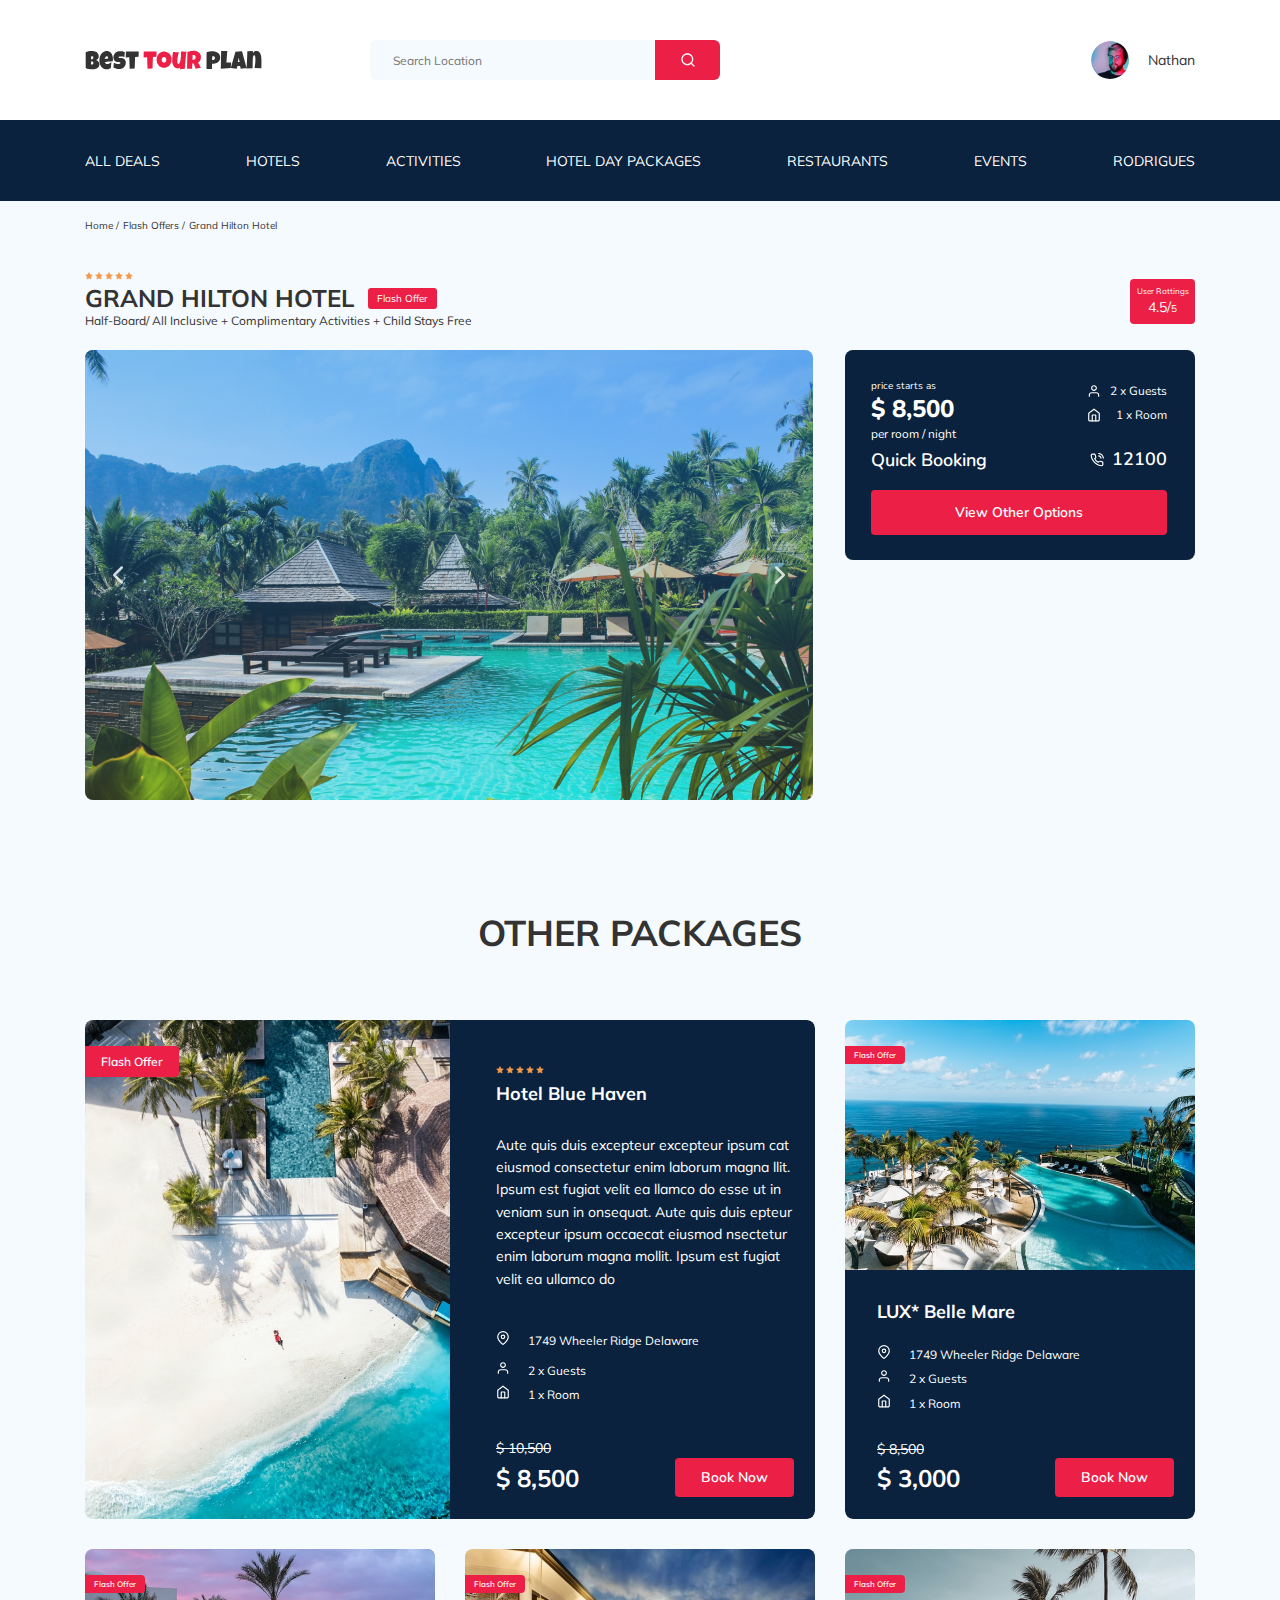
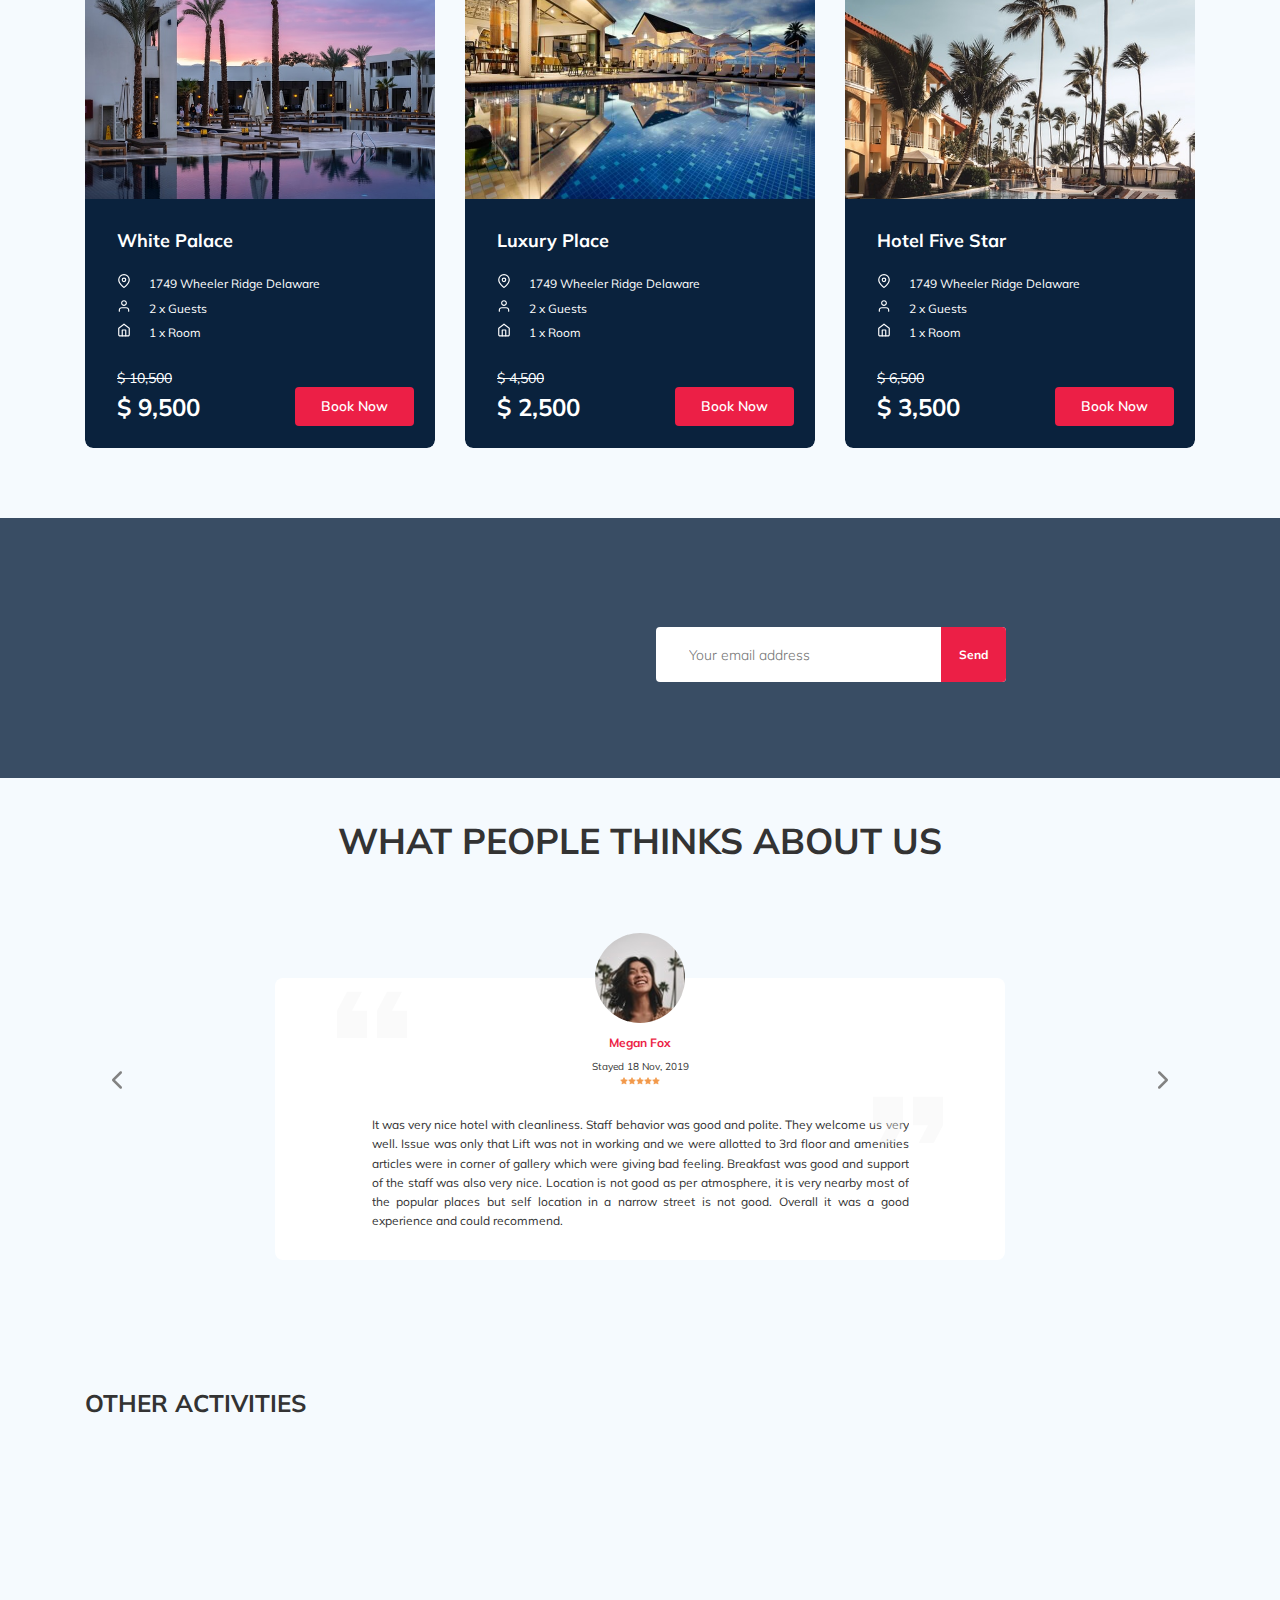
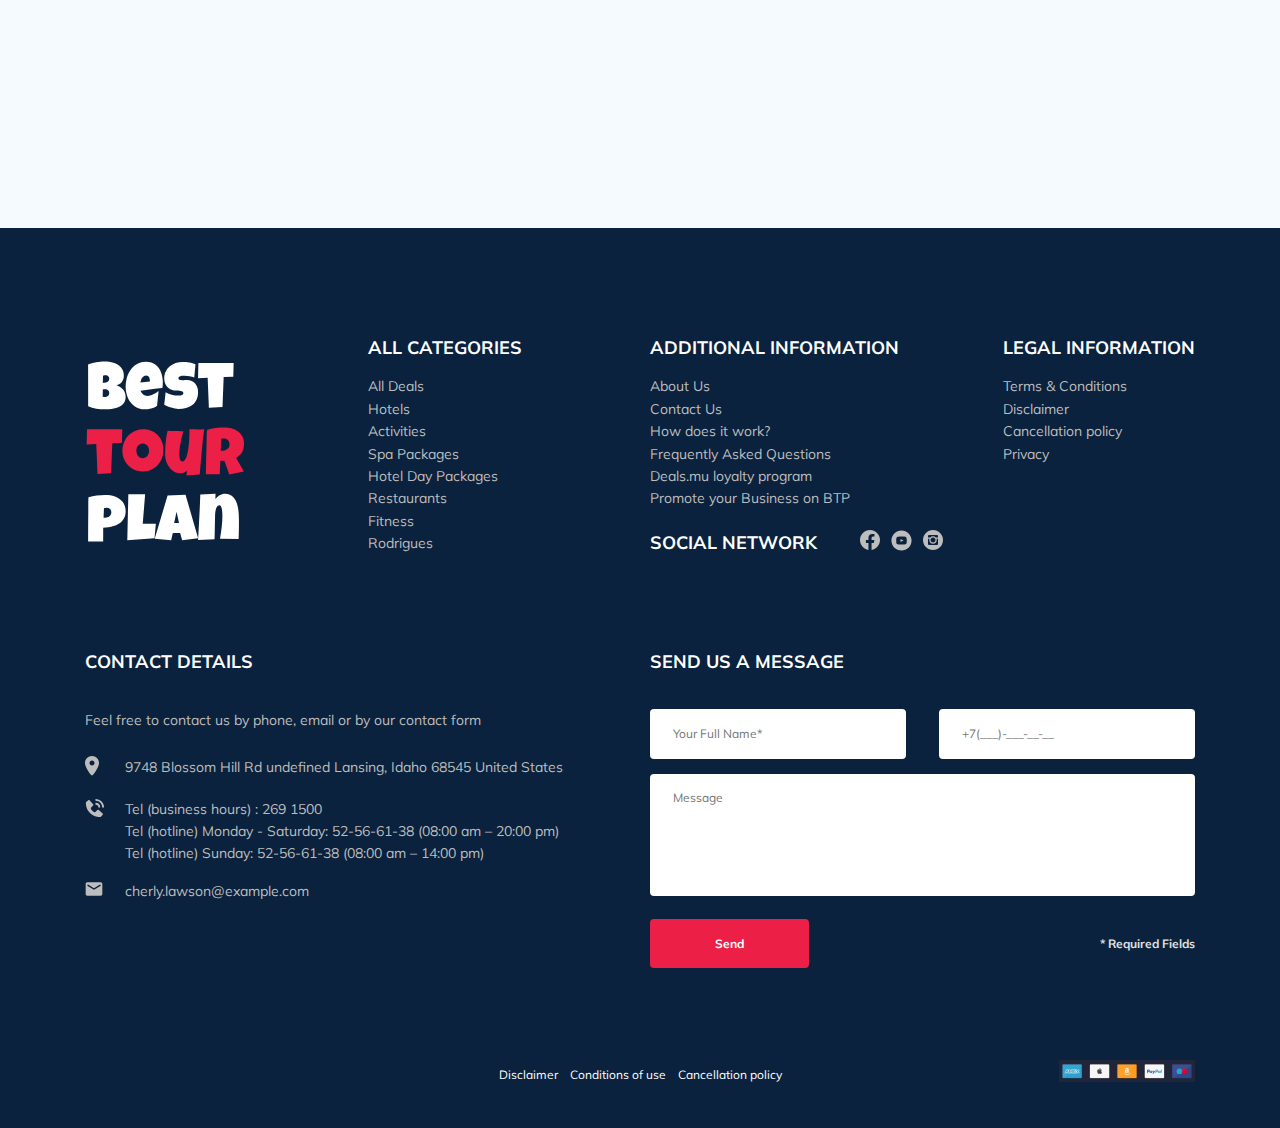
<file: index.html>
<!DOCTYPE html>
<html lang="en">
  <head>
    <meta charset="UTF-8" />
    <meta http-equiv="X-UA-Compatible" content="IE=edge" />
    <meta name="viewport" content="width=device-width, initial-scale=1.0" />
    <link rel="apple-touch-icon" sizes="180x180" href="/apple-touch-icon.png" />
    <link rel="icon" type="image/png" sizes="32x32" href="/favicon-32x32.png" />
    <link rel="icon" type="image/png" sizes="16x16" href="/favicon-16x16.png" />
    <link rel="manifest" href="/site.webmanifest" />
    <link rel="preconnect" href="https://fonts.gstatic.com" />
    <link
      href="https://fonts.googleapis.com/css2?family=Mulish:wght@300;400;600;700&family=Nunito:wght@400;600;800&display=swap"
      rel="stylesheet"
    />
    <link rel="stylesheet" href="css/swiper-bundle.min.css" />
    <link rel="stylesheet" href="css/aos.css" />
    <link rel="stylesheet" href="css/style.css" />
    <title>Best Tour Plan - Hotel Booking</title>
  </head>
  <body>
    <header class="navbar navbar--mobile--fixed">
      <div class="container">
        <div class="navbar-top">
          <a href="index.html" class="logo"
            ><img
              src="img/horizontal-logo.svg"
              alt="Logo: Best Tour Plan"
              class="logo__image"
          /></a>
          <form
            action="#"
            class="search navbar__search navbar__search--mobile--hidden"
          >
            <input
              class="search__input"
              type="search"
              placeholder="Search Location"
            />
            <button class="search__button button" type="submit">
              <img src="img/search.svg" alt="Icon: Search" />
            </button>
          </form>

          <a class="user navbar__user navbar__user--mobile--hidden" href="#">
            <div class="user__wrapper">
              <img
                src="img/user-avatar.jpg"
                alt="Avatar: Nathan"
                class="user__avatar"
              />
            </div>
            <span class="user__name">Nathan</span>
          </a>
          <!-- /.user -->
          <button class="menu-button navbar-top__menu-button">
            <span class="menu-button__line"></span
            ><span class="menu-button__line"></span
            ><span class="menu-button__line"></span>
          </button>
        </div>
        <!-- /.navbar-top -->
      </div>
      <!-- /.container -->
      <nav class="navbar-bottom">
        <div class="container">
          <ul class="navbar-menu">
            <li class="navbar-menu__item navbar-menu__item--mobile--visible">
              <a
                class="user navbar__user navbar__user--mobile--visible"
                href="#"
              >
                <img
                  src="img/user-avatar.jpg"
                  alt="Avatar: Nathan"
                  class="user__avatar"
                />
                <span class="user__name user__name--light">Nathan</span>
              </a>
            </li>
            <li class="navbar-menu__item navbar-menu__item--mobile--visible">
              <form
                action="#"
                class="search navbar__search navbar__search--mobile--visible"
              >
                <input
                  class="search__input"
                  type="search"
                  placeholder="Search Location"
                />
                <button class="search__button button" type="submit">
                  <img src="img/search.svg" alt="Icon: Search" />
                </button>
              </form>
            </li>
            <li class="navbar-menu__item">
              <a href="#" class="navbar-menu__link">All Deals</a>
            </li>
            <li class="navbar-menu__item">
              <a href="#" class="navbar-menu__link">Hotels</a>
            </li>
            <li class="navbar-menu__item">
              <a href="#" class="navbar-menu__link">Activities</a>
            </li>
            <li class="navbar-menu__item">
              <a href="#" class="navbar-menu__link">Hotel Day Packages</a>
            </li>
            <li class="navbar-menu__item">
              <a href="#" class="navbar-menu__link">Restaurants</a>
            </li>
            <li class="navbar-menu__item">
              <a href="#" class="navbar-menu__link">Events</a>
            </li>
            <li class="navbar-menu__item">
              <a href="#" class="navbar-menu__link">Rodrigues</a>
            </li>
          </ul>
        </div>
        <!-- /.container -->
      </nav>
      <!-- /.navbar-menu -->
    </header>
    <nav class="breadcrumb">
      <div class="container">
        <ul class="breadcrumb-list">
          <li class="breadcrumb-list__item">
            <a href="#" class="breadcrumb-list__link">Home</a>
          </li>
          <li class="breadcrumb-list__item">
            <a href="#" class="breadcrumb-list__link">Flash Offers</a>
          </li>
          <li class="breadcrumb-list__item">Grand Hilton Hotel</li>
        </ul>
      </div>
      <!-- /.container -->
    </nav>
    <!-- /.breadcrumb -->
    <section class="hotel">
      <div class="container">
        <div class="hotel-info">
          <div class="hotel-info__text">
            <div class="hotel-wrapper">
              <div class="stars stars--mr-15">
                <img class="stars__item" src="img/star.svg" alt="star" />
                <img class="stars__item" src="img/star.svg" alt="star" />
                <img class="stars__item" src="img/star.svg" alt="star" />
                <img class="stars__item" src="img/star.svg" alt="star" />
                <img class="stars__item" src="img/star.svg" alt="star" />
              </div>
              <!-- /.stars -->
              <h1 class="hotel-name hotel-info__name">GRAND HILTON HOTEL</h1>
              <span class="offer hotel-info__offer">Flash Offer</span>
            </div>
            <p class="hotel-description hotel-info__description">
              Half-Board/ All Inclusive + Complimentary Activities + Child Stays
              Free
            </p>
          </div>
          <!-- /.hotel-info__text -->
          <div class="rating hotel-info__rating">
            <span class="rating__text">User Rattings</span>
            <span class="rating__counter">4.5/</span>
          </div>
          <!-- /.hotel_info__right -->
        </div>
        <!-- /.hotel-info -->
        <div class="hotel-grid">
          <!-- Slider main container -->
          <div class="swiper-container hotel-slider hotel__slider">
            <!-- Additional required wrapper -->
            <div class="swiper-wrapper">
              <!-- Slides -->
              <div class="swiper-slide hotel-slider__item">
                <img
                  class="hotel-slider__image"
                  src="img/slide-1.jpg"
                  alt="Image: slide"
                />
              </div>
              <div class="swiper-slide hotel-slider__item">
                <img
                  class="hotel-slider__image"
                  src="img/slide-2.jpg"
                  alt="Image: slide"
                />
              </div>
              <div class="swiper-slide hotel-slider__item">
                <img
                  class="hotel-slider__image"
                  src="img/slide-3.jpg"
                  alt="Image: slide"
                />
              </div>
              <div class="swiper-slide hotel-slider__item">
                <img
                  class="hotel-slider__image"
                  src="img/slide-4.jpg"
                  alt="Image: slide"
                />
              </div>
              <div class="swiper-slide hotel-slider__item">
                <img
                  class="hotel-slider__image"
                  src="img/slide-5.jpg"
                  alt="Image: slide"
                />
              </div>
            </div>

            <!-- If we need navigation buttons -->
            <button
              class="hotel-slider__button hotel-slider__button--prev"
            ></button>
            <button
              class="hotel-slider__button hotel-slider__button--next"
            ></button>
          </div>
          <!-- /.swiper-cintainer -->

          <div class="hotel-right">
            <div class="booking">
              <div class="booking__info">
                <div class="booking__price">
                  <span class="booking__start">price starts as</span>
                  <strong class="booking__pricetag">$ 8,500</strong>
                  <span class="booking__per-room">per room / night</span>
                </div>
                <!-- /.booking__price -->

                <div class="booking__room">
                  <div class="booking__text">
                    <img
                      src="img/user.svg"
                      alt="Icon: user"
                      class="booking__icon"
                    />
                    <span class="booking__descripion">2 x Guests</span>
                  </div>

                  <div class="booking__text">
                    <img
                      src="img/home.svg"
                      alt="Icon: home"
                      class="booking__icon"
                    />
                    <span class="booking__descripion">1 x Room</span>
                  </div>
                </div>
                <!-- /.booking__room -->
              </div>
              <!-- /.booking-info -->
              <div class="booking__call-center">
                <span class="booking__heading">Quick Booking</span>
                <a class="booking__number" href="tel:12100">
                  <img src="img/phone-call.svg" alt="Icon: phone-call" />
                  <span class="booking__num">12100</span>
                </a>
              </div>
              <!-- /.booking__call-center -->
              <button data-toggle="modal" class="button booking__button">
                View Other Options
              </button>
            </div>
            <!-- /.booking -->

            <div class="map">
              <iframe
                class="map__iframe"
                src="https://www.google.com/maps/embed?pb=!1m18!1m12!1m3!1d3952.5414950814966!2d98.29703101413266!3d7.838252394352201!2m3!1f0!2f0!3f0!3m2!1i1024!2i768!4f13.1!3m3!1m2!1s0x305025650c33dbab%3A0xa67a542329d011e1!2z0J_RhdGD0LrQtdGCLCDQmtCw0YDQvtC9LCDQntGC0LXQu9GMINCl0LjQu9GC0L7QvQ!5e0!3m2!1sru!2sru!4v1615324164382!5m2!1sru!2sru"
                width="347"
                height="213"
                style="border: 0"
                allowfullscreen=""
                loading="lazy"
              ></iframe>
            </div>
            <!-- /.map -->
          </div>
        </div>
        <!-- /.hotel-grid -->
      </div>
      <!-- /.container -->
    </section>

    <section class="packages">
      <div class="container">
        <h2 class="packages__title">Other Packages</h2>
        <div class="packages-wrapper">
          <div class="package package--lg">
            <div class="package__photo package__photo--lg">
              <span class="package__label package__label--lg">Flash Offer</span>
              <!-- <img
                class="package__image package__image--lg"
                src="img/package-image.jpg"
                alt="Image: hotel"
              /> -->
            </div>
            <!-- /.package__photo -->
            <div class="package__information package__information--lg">
              <div class="package__rating">
                <img class="stars" src="img/star.svg" alt="star" />
                <img class="stars" src="img/star.svg" alt="star" />
                <img class="stars" src="img/star.svg" alt="star" />
                <img class="stars" src="img/star.svg" alt="star" />
                <img class="stars" src="img/star.svg" alt="star" />
              </div>
              <!-- /.package__rating -->
              <h3 class="package__name package__name--lg">Hotel Blue Haven</h3>
              <p class="package__description">
                Aute quis duis excepteur excepteur ipsum cat eiusmod consectetur
                enim laborum magna llit. Ipsum est fugiat velit ea llamco do
                esse ut in veniam sun in onsequat. Aute quis duis epteur
                excepteur ipsum occaecat eiusmod nsectetur enim laborum magna
                mollit. Ipsum est fugiat velit ea ullamco do
              </p>
              <div class="package__features package__features--lg">
                <div class="package__parameter package__parameter--lg">
                  <img
                    src="img/map-pin.svg"
                    alt="Icon: map-pin"
                    class="package__icon"
                  />
                  <span class="package__text">1749 Wheeler Ridge Delaware</span>
                </div>
                <!-- /.package__parameter -->
                <div class="package__parameter">
                  <img
                    src="img/user.svg"
                    alt="Icon: person"
                    class="package__icon"
                  />
                  <span class="package__text">2 x Guests</span>
                </div>
                <!-- /.package__parameter -->
                <div class="package__parameter">
                  <img
                    src="img/home.svg"
                    alt="Icon: room"
                    class="package__icon"
                  />
                  <span class="package__text">1 x Room</span>
                </div>
                <!-- /.package__parameter -->
              </div>
              <!-- /.package__features -->
              <div class="package__old-price package__old-price--lg">
                $ 10,500
              </div>
              <!-- /.package__old-price -->
              <div class="package__booking package__booking--lg">
                <span class="package__price package__price--lg">$ 8,500</span>
                <button
                  class="package__button package__button--lg button"
                  data-toggle="modal"
                >
                  Book Now
                </button>
              </div>
              <!-- /.package__booking -->
            </div>
            <!-- /.package_information -->
          </div>
          <!-- /.package -->

          <div class="package">
            <div class="package__photo">
              <span class="package__label">Flash Offer</span>
              <img
                class="package__image"
                src="img/package-image-2.jpg"
                alt="Image: hotel"
              />
            </div>
            <!-- /.package__photo -->
            <div class="package__information">
              <h3 class="package__name">LUX* Belle Mare</h3>
              <div class="package__features">
                <div class="package__parameter">
                  <img
                    src="img/map-pin.svg"
                    alt="Icon: map-pin"
                    class="package__icon"
                  />
                  <span class="package__text">1749 Wheeler Ridge Delaware</span>
                </div>
                <!-- /.package__parameter -->
                <div class="package__parameter">
                  <img
                    src="img/user.svg"
                    alt="Icon: person"
                    class="package__icon"
                  />
                  <span class="package__text">2 x Guests</span>
                </div>
                <!-- /.package__parameter -->
                <div class="package__parameter">
                  <img
                    src="img/home.svg"
                    alt="Icon: room"
                    class="package__icon"
                  />
                  <span class="package__text">1 x Room</span>
                </div>
                <!-- /.package__parameter -->
              </div>
              <!-- /.package__features -->
              <div class="package__old-price">$ 8,500</div>
              <!-- /.package__old-price -->
              <div class="package__booking">
                <span class="package__price">$ 3,000</span>
                <button class="package__button button" data-toggle="modal">
                  Book Now
                </button>
              </div>
              <!-- /.package__booking -->
            </div>
            <!-- /.package_information -->
          </div>
          <!-- /.package -->

          <div class="package">
            <div class="package__photo">
              <span class="package__label">Flash Offer</span>
              <img
                class="package__image"
                src="img/package-image-3.jpg"
                alt="Image: hotel"
              />
            </div>
            <!-- /.package__photo -->
            <div class="package__information">
              <h3 class="package__name">White Palace</h3>
              <div class="package__features">
                <div class="package__parameter">
                  <img
                    src="img/map-pin.svg"
                    alt="Icon: map-pin"
                    class="package__icon"
                  />
                  <span class="package__text">1749 Wheeler Ridge Delaware</span>
                </div>
                <!-- /.package__parameter -->
                <div class="package__parameter">
                  <img
                    src="img/user.svg"
                    alt="Icon: person"
                    class="package__icon"
                  />
                  <span class="package__text">2 x Guests</span>
                </div>
                <!-- /.package__parameter -->
                <div class="package__parameter">
                  <img
                    src="img/home.svg"
                    alt="Icon: room"
                    class="package__icon"
                  />
                  <span class="package__text">1 x Room</span>
                </div>
                <!-- /.package__parameter -->
              </div>
              <!-- /.package__features -->
              <div class="package__old-price">$ 10,500</div>
              <!-- /.package__old-price -->
              <div class="package__booking">
                <span class="package__price">$ 9,500</span>
                <button class="package__button button" data-toggle="modal">
                  Book Now
                </button>
              </div>
              <!-- /.package__booking -->
            </div>
            <!-- /.package_information -->
          </div>
          <!-- /.package -->

          <div class="package">
            <div class="package__photo">
              <span class="package__label">Flash Offer</span>
              <img
                class="package__image"
                src="img/package-image-4.jpg"
                alt="Image: hotel"
              />
            </div>
            <!-- /.package__photo -->
            <div class="package__information">
              <h3 class="package__name">Luxury Place</h3>
              <div class="package__features">
                <div class="package__parameter">
                  <img
                    src="img/map-pin.svg"
                    alt="Icon: map-pin"
                    class="package__icon"
                  />
                  <span class="package__text">1749 Wheeler Ridge Delaware</span>
                </div>
                <!-- /.package__parameter -->
                <div class="package__parameter">
                  <img
                    src="img/user.svg"
                    alt="Icon: person"
                    class="package__icon"
                  />
                  <span class="package__text">2 x Guests</span>
                </div>
                <!-- /.package__parameter -->
                <div class="package__parameter">
                  <img
                    src="img/home.svg"
                    alt="Icon: room"
                    class="package__icon"
                  />
                  <span class="package__text">1 x Room</span>
                </div>
                <!-- /.package__parameter -->
              </div>
              <!-- /.package__features -->
              <div class="package__old-price">$ 4,500</div>
              <!-- /.package__old-price -->
              <div class="package__booking">
                <span class="package__price">$ 2,500</span>
                <button class="package__button button" data-toggle="modal">
                  Book Now
                </button>
              </div>
              <!-- /.package__booking -->
            </div>
            <!-- /.package_information -->
          </div>
          <!-- /.package -->

          <div class="package">
            <div class="package__photo">
              <span class="package__label">Flash Offer</span>
              <img
                class="package__image"
                src="img/package-image-5.jpg"
                alt="Image: hotel"
              />
            </div>
            <!-- /.package__photo -->
            <div class="package__information">
              <h3 class="package__name">Hotel Five Star</h3>
              <div class="package__features">
                <div class="package__parameter">
                  <img
                    src="img/map-pin.svg"
                    alt="Icon: map-pin"
                    class="package__icon"
                  />
                  <span class="package__text">1749 Wheeler Ridge Delaware</span>
                </div>
                <!-- /.package__parameter -->
                <div class="package__parameter">
                  <img
                    src="img/user.svg"
                    alt="Icon: person"
                    class="package__icon"
                  />
                  <span class="package__text">2 x Guests</span>
                </div>
                <!-- /.package__parameter -->
                <div class="package__parameter">
                  <img
                    src="img/home.svg"
                    alt="Icon: room"
                    class="package__icon"
                  />
                  <span class="package__text">1 x Room</span>
                </div>
                <!-- /.package__parameter -->
              </div>
              <!-- /.package__features -->
              <div class="package__old-price">$ 6,500</div>
              <!-- /.package__old-price -->
              <div class="package__booking">
                <span class="package__price">$ 3,500</span>
                <button class="package__button button" data-toggle="modal">
                  Book Now
                </button>
              </div>
              <!-- /.package__booking -->
            </div>
            <!-- /.package_information -->
          </div>
          <!-- /.package -->
        </div>
        <!-- /.packages-wrapper -->
      </div>
      <!-- /.container -->
    </section>

    <section class="newsletter">
      <div class="newsletter-wrapper">
        <h2
          class="newsletter-title newsletter__title"
          data-aos="fade-right"
          data-aos-offset="300"
          data-aos-easing="ease-in-sine"
          data-aos-once="true"
        >
          subscribe to our
          <span
            class="newsletter-title__strong"
            data-aos="fade-right"
            data-aos-offset="400"
            data-aos-easing="ease-in-sine"
            data-aos-once="true"
            >Newsletter</span
          >
        </h2>

        <form
          action="send.php"
          method="POST"
          class="subscribe newsletter__subscribe form"
        >
          <input
            class="subscribe__input"
            type="email"
            placeholder="Your email address"
            name="email"
            required
          />
          <button class="subscribe__button button" type="submit">Send</button>
        </form>
      </div>
      <!-- /.newsletter-wrapper -->
    </section>

    <section class="reviews">
      <div class="container">
        <h2 class="reviews-title reviews__title">
          What people thinks about us
        </h2>

        <div class="swiper-container reviews-slider">
          <div class="swiper-wrapper">
            <div class="swiper-slide">
              <div class="reviews-slider__item">
                <div class="reviews-slider__profile">
                  <img
                    src="img/reviews-avatar.jpg"
                    alt="Photo: Megan Fox"
                    class="reviews-slider__avatar"
                  />
                  <h3 class="reviews-slider__username">Megan Fox</h3>
                  <span class="reviews-slider__date">Stayed 18 Nov, 2019</span>
                  <div class="reviews-slider__rating">
                    <img class="stars" src="img/star.svg" alt="star" />
                    <img class="stars" src="img/star.svg" alt="star" />
                    <img class="stars" src="img/star.svg" alt="star" />
                    <img class="stars" src="img/star.svg" alt="star" />
                    <img class="stars" src="img/star.svg" alt="star" />
                  </div>
                  <!-- /.rating -->
                </div>
                <!-- /.reviews-slider__profile -->
                <p class="reviews-slider__text">
                  It was very nice hotel with cleanliness. Staff behavior was
                  good and polite. They welcome us very well. Issue was only
                  that Lift was not in working and we were allotted to 3rd floor
                  and amenities articles were in corner of gallery which were
                  giving bad feeling. Breakfast was good and support of the
                  staff was also very nice. Location is not good as per
                  atmosphere, it is very nearby most of the popular places but
                  self location in a narrow street is not good. Overall it was a
                  good experience and could recommend.
                </p>
              </div>
              <!-- /.reviews-slider__item -->
            </div>
            <!-- /.swiper-slide -->

            <div class="swiper-slide">
              <div class="reviews-slider__item">
                <div class="reviews-slider__profile">
                  <img
                    src="img/reviews-avatar-2.jpg"
                    alt="Photo: Megan Fox"
                    class="reviews-slider__avatar"
                  />
                  <h3 class="reviews-slider__username">Jhon Dou</h3>
                  <span class="reviews-slider__date">Stayed 20 May, 2020</span>
                  <div class="reviews-slider__rating">
                    <img class="stars" src="img/star.svg" alt="star" />
                    <img class="stars" src="img/star.svg" alt="star" />
                    <img class="stars" src="img/star.svg" alt="star" />
                    <img class="stars" src="img/star.svg" alt="star" />
                    <img class="stars" src="img/star.svg" alt="star" />
                  </div>
                  <!-- /.rating -->
                </div>
                <!-- /.reviews-slider__profile -->
                <p class="reviews-slider__text">
                  Lorem ipsum dolor sit, amet consectetur adipisicing elit. A
                  debitis culpa ex. Iste quam, aliquid mollitia ut in ipsa eum
                  consectetur voluptas ullam illo recusandae quas debitis a
                  commodi eos adipisci beatae explicabo! Adipisci consectetur
                  architecto in! Quis reiciendis atque blanditiis obcaecati,
                  odit officiis facilis. Tempora dignissimos id debitis illum
                  aperiam omnis impedit nam animi? Similique quod omnis quis
                  quibusdam, sapiente voluptas ducimus iste consequuntur, ex
                  repellat maxime corrupti iusto.
                </p>
              </div>
              <!-- /.reviews-slider__item -->
            </div>
            <!-- /.swiper-slide -->

            <div class="swiper-slide">
              <div class="reviews-slider__item">
                <div class="reviews-slider__profile">
                  <img
                    src="img/reviews-avatar-3.jpg"
                    alt="Photo: Megan Fox"
                    class="reviews-slider__avatar"
                  />
                  <h3 class="reviews-slider__username">Justin Biber</h3>
                  <span class="reviews-slider__date">Stayed 12 Dec, 2013</span>
                  <div class="reviews-slider__rating">
                    <img class="stars" src="img/star.svg" alt="star" />
                    <img class="stars" src="img/star.svg" alt="star" />
                    <img class="stars" src="img/star.svg" alt="star" />
                    <img class="stars" src="img/star.svg" alt="star" />
                    <img class="stars" src="img/star.svg" alt="star" />
                  </div>
                  <!-- /.rating -->
                </div>
                <!-- /.reviews-slider__profile -->
                <p class="reviews-slider__text">
                  Lorem ipsum dolor sit amet consectetur adipisicing elit. Omnis
                  autem consequuntur illo, perferendis tenetur vero, ea nemo
                  ratione libero sunt asperiores officia dolore ab! Incidunt
                  unde maxime atque quidem nam sint. Natus eos mollitia hic
                  deleniti modi quaerat porro enim.
                </p>
              </div>
              <!-- /.reviews-slider__item -->
            </div>
            <!-- /.swiper-slide -->
          </div>
          <!-- /.swiper-wrapper -->

          <!-- If we need navigation buttons -->
          <button
            class="reviews-slider__button reviews-slider__button--prev"
          ></button>
          <button
            class="reviews-slider__button reviews-slider__button--next"
          ></button>
        </div>
        <!-- /.reviews-slider -->
      </div>
      <!-- /.container -->
    </section>
    <section class="activities">
      <div class="container">
        <h2 class="activities__title">Other Activities</h2>
        <div class="activities-wrapper">
          <div
            class="card activities__card card--order--1"
            data-aos="flip-left"
            data-aos-delay="300"
          >
            <img
              class="card__image"
              src="img/card-1.jpg"
              alt="The curious corner
of chamarel"
            />
            <h3 class="card__title card__title--small">
              The curious corner of chamarel
            </h3>
            <button class="card__button button" data-toggle="modal">
              Book Now
            </button>
          </div>
          <!-- /.card -->

          <div
            class="card activities__card card--order--2"
            data-aos="flip-left"
            data-aos-delay="400"
          >
            <img
              class="card__image"
              src="img/card-2.jpg"
              alt="Gymkhana club golf
course"
            />
            <h3 class="card__title">Gymkhana club golf course</h3>
            <!-- /.card__title -->
            <button class="card__button button" data-toggle="modal">
              Book Now
            </button>
            <!-- /.card__button -->
          </div>
          <!-- /.card -->

          <div
            class="card activities__card card--order--3"
            data-aos="flip-left"
            data-aos-delay="500"
          >
            <img
              class="card__image"
              src="img/card-3.jpg"
              alt="Tamarind falls hiking
trip - full day
"
            />
            <h3 class="card__title card__title--small">
              Tamarind falls hiking trip - full day
            </h3>
            <!-- /.card__title -->
            <button class="card__button button" data-toggle="modal">
              Book Now
            </button>
            <!-- /.card__button -->
          </div>
          <!-- /.card -->

          <div
            class="card activities__card card--order--4"
            data-aos="flip-left"
            data-aos-delay="600"
          >
            <img
              class="card__image"
              src="img/card-4.jpg"
              alt="The blue marine discovery
quest"
            />
            <h3 class="card__title">The blue marine discovery quest</h3>
            <!-- /.card__title -->
            <button class="card__button button" data-toggle="modal">
              Book Now
            </button>
            <!-- /.card__button -->
          </div>
          <!-- /.card -->
        </div>
        <!-- /.activities-wrapper -->
      </div>
      <!-- /.container -->
    </section>
    <footer class="footer">
      <div class="container">
        <div class="footer-wrapper footer__wrapper">
          <a class="footer__logo" href="index.html"
            ><img
              src="img/vertical-logo.svg"
              alt="Logo: Best Tour Plan"
              class="footer__logo-image"
            />
          </a>
          <div class="footer__list footer__categories">
            <h3 class="footer__title">ALL CATEGORIES</h3>
            <ul class="footer__ul">
              <li class="footer__item">
                <a href="#" class="footer__link">All Deals</a>
              </li>
              <li class="footer__item">
                <a href="#" class="footer__link">Hotels</a>
              </li>
              <li class="footer__item">
                <a href="#" class="footer__link">Activities </a>
              </li>
              <li class="footer__item">
                <a href="#" class="footer__link">Spa Packages</a>
              </li>
              <li class="footer__item">
                <a href="#" class="footer__link">Hotel Day Packages</a>
              </li>
              <li class="footer__item">
                <a href="#" class="footer__link">Restaurants</a>
              </li>
              <li class="footer__item">
                <a href="#" class="footer__link">Fitness</a>
              </li>
              <li class="footer__item">
                <a href="#" class="footer__link">Rodrigues</a>
              </li>
            </ul>
          </div>
          <!-- /.footer__list -->
          <div class="footer__list footer__information">
            <h3 class="footer__title">ADDITIONAL INFORMATION</h3>
            <ul class="footer__ul">
              <li class="footer__item">
                <a href="#" class="footer__link">About Us</a>
              </li>
              <li class="footer__item">
                <a href="#" class="footer__link">Contact Us</a>
              </li>
              <li class="footer__item">
                <a href="#" class="footer__link">How does it work?</a>
              </li>
              <li class="footer__item">
                <a href="#" class="footer__link">Frequently Asked Questions</a>
              </li>
              <li class="footer__item">
                <a href="#" class="footer__link">Deals.mu loyalty program</a>
              </li>
              <li class="footer__item">
                <a href="#" class="footer__link"
                  >Promote your Business on BTP</a
                >
              </li>
            </ul>
          </div>
          <!-- /.footer__list -->
          <div class="footer__social-network">
            <h3 class="footer__title footer__title--inline">Social Network</h3>
            <div class="footer__social-links">
              <a
                rel="nofollow"
                href="https://facebook.com/"
                class="footer__link"
                ><img src="img/fb.svg" alt="Icon: facebook"
              /></a>
              <a
                rel="nofollow"
                href="https://www.youtube.com/"
                class="footer__link"
                ><img src="img/yt.svg" alt="Icon: youtube"
              /></a>
              <a
                rel="nofollow"
                href="https://www.instagram.com/"
                class="footer__link"
                ><img src="img/inst.svg" alt="Icon: instagram"
              /></a>
            </div>
            <!-- /.footer__social-links -->
          </div>
          <!-- /.footer__social-network -->
          <div class="footer__list footer__legal">
            <h3 class="footer__title">LEGAL INFORMATION</h3>
            <ul class="footer__ul">
              <li class="footer__item">
                <a href="#" class="footer__link">Terms & Conditions</a>
              </li>
              <li class="footer__item">
                <a href="#" class="footer__link">Disclaimer</a>
              </li>
              <li class="footer__item">
                <a href="#" class="footer__link">Cancellation policy</a>
              </li>
              <li class="footer__item">
                <a href="#" class="footer__link">Privacy</a>
              </li>
            </ul>
          </div>
          <!-- /.footer__list -->
          <div class="footer__contact-details">
            <h3 class="footer__title footer__title--mb-3">Contact Details</h3>
            <p class="footer__text">
              Feel free to contact us by phone, email or by our contact form
            </p>
            <ul class="footer__ul">
              <li class="footer__item footer__item--mb-2">
                <div class="footer__icon-wrapper">
                  <img
                    src="img/map.svg"
                    alt="Icon: map-marker"
                    class="footer__icon"
                  />
                </div>
                9748 Blossom Hill Rd undefined Lansing, Idaho 68545 United
                States
              </li>
              <li class="footer__item footer__item--mb-3">
                <div class="footer__icon-wrapper">
                  <img
                    src="img/contact-phone-call.svg"
                    alt="Icon: phone"
                    class="footer__icon"
                  />
                </div>
                <p class="footer__text footer__text--tel">
                  Tel (business hours) :
                  <a class="footer__link" href="tel:269&nbsp;1500">269 1500</a
                  ><br />
                  Tel (hotline) Monday - Saturday:
                  <a class="footer__link" href="tel:52-56-61-38">52-56-61-38</a>
                  (08:00 am – 20:00 pm)<br />Tel (hotline) Sunday:
                  <a class="footer__link" href="tel:52-56-61-38">52-56-61-38</a>
                  (08:00 am – 14:00 pm)
                </p>
              </li>
              <li class="footer__item footer__item--mb-2">
                <div class="footer__icon-wrapper">
                  <img
                    src="img/e-mail.svg"
                    alt="Icon: e-mail"
                    class="footer__icon"
                  />
                </div>
                <a class="footer__link" href="mailto:cherly.lawson@example.com"
                  >cherly.lawson@example.com</a
                >
              </li>
            </ul>
          </div>
          <!-- /.footer__contact-details -->
          <div class="footer__contact-form">
            <h3 class="footer__title footer__title--mb-3 footer__title--mt-0">
              Send us a message
            </h3>
            <form class="footer__form form" action="send.php" method="POST">
              <div class="footer__input-group">
                <input
                  type="text"
                  class="input footer__input"
                  placeholder="Your Full Name*"
                  name="name"
                  required
                  minlength="2"
                />
              </div>
              <!-- /.footer__input-group -->
              <div class="footer__input-group">
                <input
                  type="tel"
                  class="input footer__input phone"
                  placeholder="Phone Number*"
                  name="phone"
                  required
                  minlength="17"
                />
              </div>
              <!-- /.footer__input-group -->
              <textarea
                class="message footer__message"
                cols="20"
                rows="6"
                placeholder="Message"
                name="message"
              ></textarea>
              <div class="footer__button-wrapper">
                <button
                  class="button footer__button"
                  type="submit"
                  data-href="message-modal"
                >
                  Send
                </button>
                <span class="footer__info">* Required Fields</span>
              </div>
              <!-- /.footer__button-wrapper -->
            </form>
            <!-- /.footer__form -->
          </div>
          <!-- /.footer__contact-form -->
        </div>
        <!-- /.footer-wrapper -->
        <div class="footer__bottom">
          <div class="footer__legal-info">
            <ul class="footer__legal-list">
              <li>
                <a href="#" class="footer__link footer__link--bottom"
                  >Disclaimer</a
                >
              </li>
              <li>
                <a href="#" class="footer__link footer__link--bottom"
                  >Conditions of use</a
                >
              </li>
              <li>
                <a href="#" class="footer__link footer__link--bottom"
                  >Cancellation policy</a
                >
              </li>
            </ul>
          </div>
          <!-- /.footer__legal-info -->
          <img
            src="img/payment.png"
            alt="Image: payment"
            class="footer__payment"
          />
        </div>
        <!-- /.footer__bottom -->
      </div>
      <!-- /.container -->
    </footer>

    <div class="modal">
      <div class="modal__overlay"></div>
      <!-- /.modal_overlay -->
      <div class="modal__dialog">
        <a href="#" class="modal__close"
          ><img src="img/close.svg" alt="Icon: close" />
        </a>
        <h3 class="modal__title modal__title--mb-3">Booking</h3>
        <form class="modal__form form" action="send.php" method="POST">
          <input
            type="text"
            class="input modal__input"
            placeholder="Your Full Name*"
            name="name"
            required
            minlength="2"
          />
          <input
            type="tel"
            class="input modal__input phone"
            placeholder="Phone Number*"
            name="phone"
            required
            minlength="17"
          />
          <input
            type="email"
            class="input modal__input"
            placeholder="Email*"
            name="mail"
            required
          />
          <textarea
            class="message modal__message"
            cols="20"
            rows="6"
            placeholder="Message"
            name="message"
          ></textarea>
          <div class="modal__button-wrapper">
            <button class="button modal__button" type="submit">Send</button>
            <span class="modal__info">* Required Fields</span>
          </div>
          <!-- /.modal__button-wrapper -->
        </form>
        <!-- /.modal__form -->
      </div>
      <!-- /.modal__dialog -->
    </div>
    <!-- /#booking-modal -->

    <script src="js/jquery-3.6.0.min.js"></script>
    <script src="js/parallax.min.js"></script>
    <script src="js/swiper-bundle.min.js"></script>
    <script src="js/aos.js"></script>
    <script src="js/jquery.mask.min.js"></script>
    <script src="js/jquery.validate.min.js"></script>
    <script src="js/main.js"></script>
  </body>
</html>
</file>
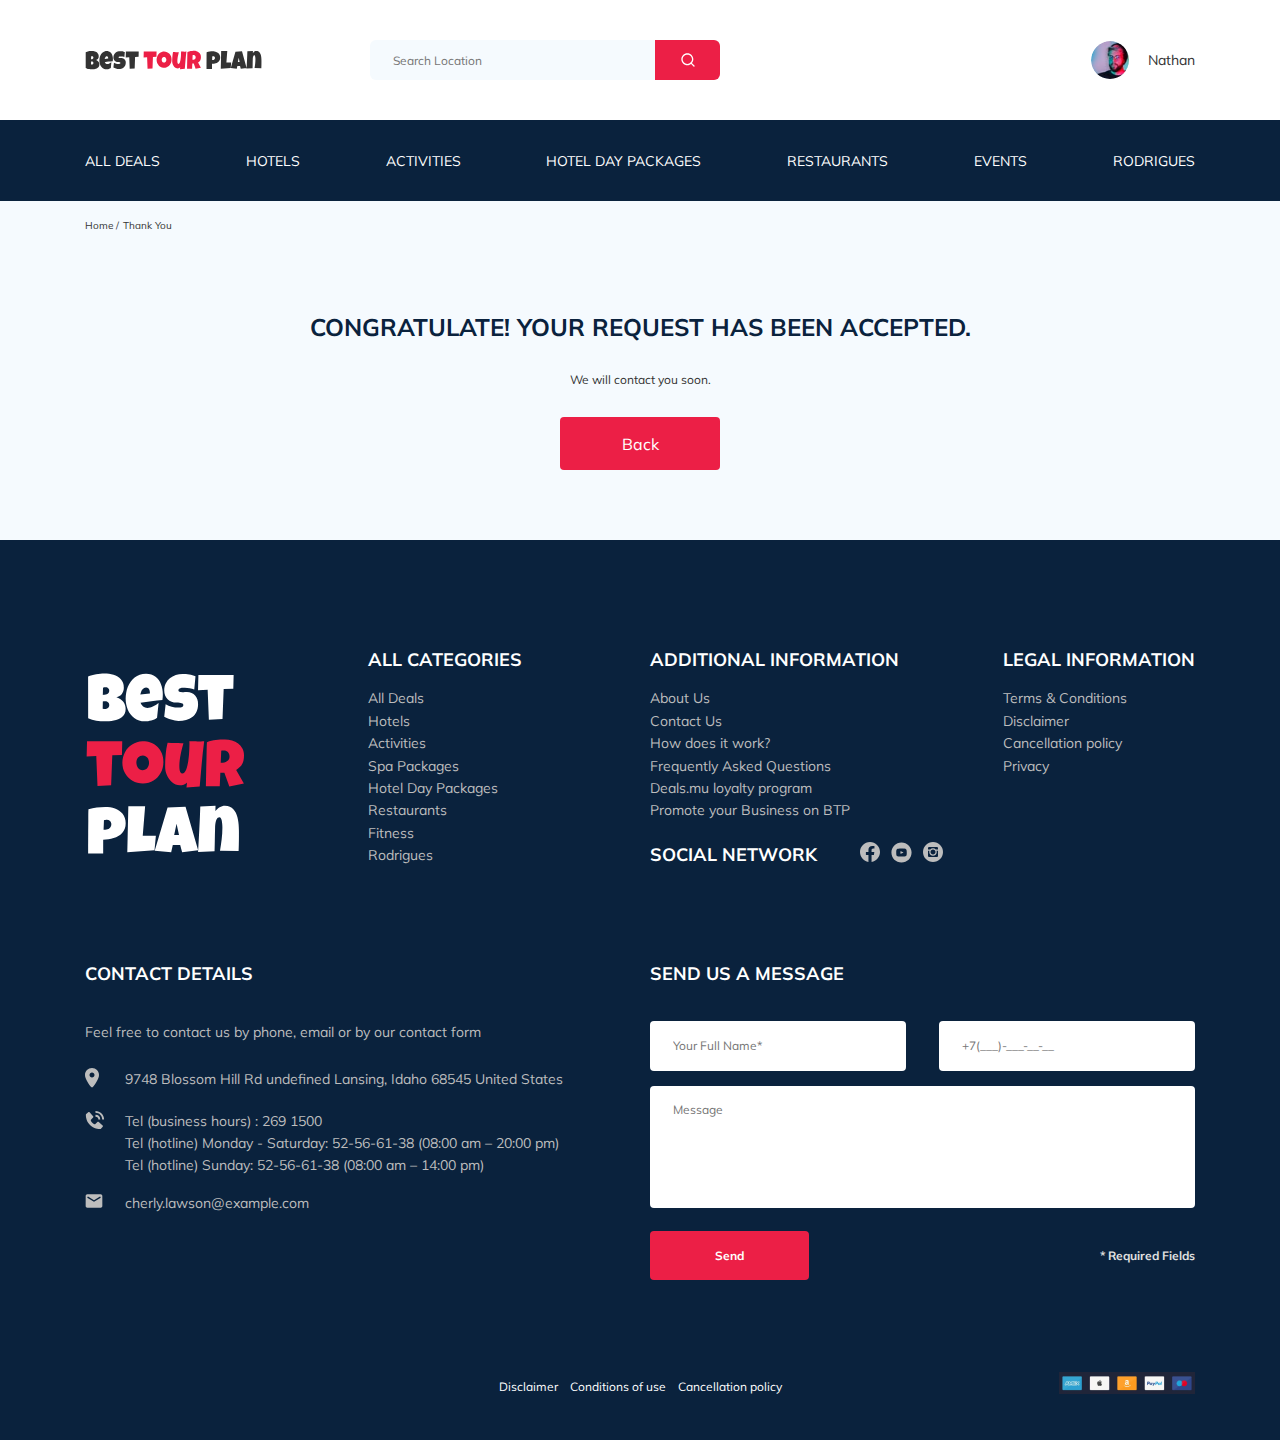
<file: thankyou.html>
<!DOCTYPE html>
<html lang="en">
  <head>
    <meta charset="UTF-8" />
    <meta http-equiv="X-UA-Compatible" content="IE=edge" />
    <meta name="viewport" content="width=device-width, initial-scale=1.0" />
    <link rel="apple-touch-icon" sizes="180x180" href="/apple-touch-icon.png" />
    <link rel="icon" type="image/png" sizes="32x32" href="/favicon-32x32.png" />
    <link rel="icon" type="image/png" sizes="16x16" href="/favicon-16x16.png" />
    <link rel="manifest" href="/site.webmanifest" />
    <link rel="preconnect" href="https://fonts.gstatic.com" />
    <link
      href="https://fonts.googleapis.com/css2?family=Mulish:wght@300;400;600;700&family=Nunito:wght@400;600;800&display=swap"
      rel="stylesheet"
    />
    <link rel="stylesheet" href="css/swiper-bundle.min.css" />
    <link rel="stylesheet" href="css/aos.css" />
    <link rel="stylesheet" href="css/style.css" />
    <title>Best Tour Plan - Thank You!</title>
  </head>
  <body>
    <header class="navbar navbar--mobile--fixed">
      <div class="container">
        <div class="navbar-top">
          <a href="index.html" class="logo"
            ><img
              src="img/horizontal-logo.svg"
              alt="Logo: Best Tour Plan"
              class="logo__image"
          /></a>
          <form
            action="#"
            class="search navbar__search navbar__search--mobile--hidden"
          >
            <input
              class="search__input"
              type="search"
              placeholder="Search Location"
            />
            <button class="search__button button" type="submit">
              <img src="img/search.svg" alt="Icon: Search" />
            </button>
          </form>

          <a class="user navbar__user navbar__user--mobile--hidden" href="#">
            <div class="user__wrapper">
              <img
                src="img/user-avatar.jpg"
                alt="Avatar: Nathan"
                class="user__avatar"
              />
            </div>
            <span class="user__name">Nathan</span>
          </a>
          <!-- /.user -->
          <button class="menu-button navbar-top__menu-button">
            <span class="menu-button__line"></span
            ><span class="menu-button__line"></span
            ><span class="menu-button__line"></span>
          </button>
        </div>
        <!-- /.navbar-top -->
      </div>
      <!-- /.container -->
      <nav class="navbar-bottom">
        <div class="container">
          <ul class="navbar-menu">
            <li class="navbar-menu__item navbar-menu__item--mobile--visible">
              <a
                class="user navbar__user navbar__user--mobile--visible"
                href="#"
              >
                <img
                  src="img/user-avatar.jpg"
                  alt="Avatar: Nathan"
                  class="user__avatar"
                />
                <span class="user__name user__name--light">Nathan</span>
              </a>
            </li>
            <li class="navbar-menu__item navbar-menu__item--mobile--visible">
              <form
                action="#"
                class="search navbar__search navbar__search--mobile--visible"
              >
                <input
                  class="search__input"
                  type="search"
                  placeholder="Search Location"
                />
                <button class="search__button button" type="submit">
                  <img src="img/search.svg" alt="Icon: Search" />
                </button>
              </form>
            </li>
            <li class="navbar-menu__item">
              <a href="#" class="navbar-menu__link">All Deals</a>
            </li>
            <li class="navbar-menu__item">
              <a href="#" class="navbar-menu__link">Hotels</a>
            </li>
            <li class="navbar-menu__item">
              <a href="#" class="navbar-menu__link">Activities</a>
            </li>
            <li class="navbar-menu__item">
              <a href="#" class="navbar-menu__link">Hotel Day Packages</a>
            </li>
            <li class="navbar-menu__item">
              <a href="#" class="navbar-menu__link">Restaurants</a>
            </li>
            <li class="navbar-menu__item">
              <a href="#" class="navbar-menu__link">Events</a>
            </li>
            <li class="navbar-menu__item">
              <a href="#" class="navbar-menu__link">Rodrigues</a>
            </li>
          </ul>
        </div>
        <!-- /.container -->
      </nav>
      <!-- /.navbar-menu -->
    </header>
    <nav class="breadcrumb">
      <div class="container">
        <ul class="breadcrumb-list">
          <li class="breadcrumb-list__item">
            <a href="#" class="breadcrumb-list__link">Home</a>
          </li>
          <li class="breadcrumb-list__item">Thank You</li>
        </ul>
      </div>
      <!-- /.container -->
    </nav>
    <!-- /.breadcrumb -->
    <section class="thankyou">
      <div class="container">
        <div class="thankyou-wrapper">
          <h1 class="thankyou__title">
            Congratulate! Your request has been accepted.
          </h1>
          <p class="thankyou__text">We will contact you soon.</p>
          <a class="thankyou__button button" href="index.html">Back</a>
        </div>
      </div>
      <!-- /.container -->
    </section>
    <footer class="footer">
      <div class="container">
        <div class="footer-wrapper footer__wrapper">
          <a class="footer__logo" href="index.html"
            ><img
              src="img/vertical-logo.svg"
              alt="Logo: Best Tour Plan"
              class="footer__logo-image"
            />
          </a>
          <div class="footer__list footer__categories">
            <h3 class="footer__title">ALL CATEGORIES</h3>
            <ul class="footer__ul">
              <li class="footer__item">
                <a href="#" class="footer__link">All Deals</a>
              </li>
              <li class="footer__item">
                <a href="#" class="footer__link">Hotels</a>
              </li>
              <li class="footer__item">
                <a href="#" class="footer__link">Activities </a>
              </li>
              <li class="footer__item">
                <a href="#" class="footer__link">Spa Packages</a>
              </li>
              <li class="footer__item">
                <a href="#" class="footer__link">Hotel Day Packages</a>
              </li>
              <li class="footer__item">
                <a href="#" class="footer__link">Restaurants</a>
              </li>
              <li class="footer__item">
                <a href="#" class="footer__link">Fitness</a>
              </li>
              <li class="footer__item">
                <a href="#" class="footer__link">Rodrigues</a>
              </li>
            </ul>
          </div>
          <!-- /.footer__list -->
          <div class="footer__list footer__information">
            <h3 class="footer__title">ADDITIONAL INFORMATION</h3>
            <ul class="footer__ul">
              <li class="footer__item">
                <a href="#" class="footer__link">About Us</a>
              </li>
              <li class="footer__item">
                <a href="#" class="footer__link">Contact Us</a>
              </li>
              <li class="footer__item">
                <a href="#" class="footer__link">How does it work?</a>
              </li>
              <li class="footer__item">
                <a href="#" class="footer__link">Frequently Asked Questions</a>
              </li>
              <li class="footer__item">
                <a href="#" class="footer__link">Deals.mu loyalty program</a>
              </li>
              <li class="footer__item">
                <a href="#" class="footer__link"
                  >Promote your Business on BTP</a
                >
              </li>
            </ul>
          </div>
          <!-- /.footer__list -->
          <div class="footer__social-network">
            <h3 class="footer__title footer__title--inline">Social Network</h3>
            <div class="footer__social-links">
              <a href="#" class="footer__link"
                ><img src="img/fb.svg" alt="Icon: facebook"
              /></a>
              <a href="#" class="footer__link"
                ><img src="img/yt.svg" alt="Icon: youtube"
              /></a>
              <a href="#" class="footer__link"
                ><img src="img/inst.svg" alt="Icon: instagram"
              /></a>
            </div>
            <!-- /.footer__social-links -->
          </div>
          <!-- /.footer__social-network -->
          <div class="footer__list footer__legal">
            <h3 class="footer__title">LEGAL INFORMATION</h3>
            <ul class="footer__ul">
              <li class="footer__item">
                <a href="#" class="footer__link">Terms & Conditions</a>
              </li>
              <li class="footer__item">
                <a href="#" class="footer__link">Disclaimer</a>
              </li>
              <li class="footer__item">
                <a href="#" class="footer__link">Cancellation policy</a>
              </li>
              <li class="footer__item">
                <a href="#" class="footer__link">Privacy</a>
              </li>
            </ul>
          </div>
          <!-- /.footer__list -->
          <div class="footer__contact-details">
            <h3 class="footer__title footer__title--mb-3">Contact Details</h3>
            <p class="footer__text">
              Feel free to contact us by phone, email or by our contact form
            </p>
            <ul class="footer__ul">
              <li class="footer__item footer__item--mb-2">
                <div class="footer__icon-wrapper">
                  <img
                    src="img/map.svg"
                    alt="Icon: map-marker"
                    class="footer__icon"
                  />
                </div>
                9748 Blossom Hill Rd undefined Lansing, Idaho 68545 United
                States
              </li>
              <li class="footer__item footer__item--mb-3">
                <div class="footer__icon-wrapper">
                  <img
                    src="img/contact-phone-call.svg"
                    alt="Icon: phone"
                    class="footer__icon"
                  />
                </div>
                <p class="footer__text footer__text--tel">
                  Tel (business hours) :
                  <a class="footer__link" href="tel:269&nbsp;1500">269 1500</a
                  ><br />
                  Tel (hotline) Monday - Saturday:
                  <a class="footer__link" href="tel:52-56-61-38">52-56-61-38</a>
                  (08:00 am – 20:00 pm)<br />Tel (hotline) Sunday:
                  <a class="footer__link" href="tel:52-56-61-38">52-56-61-38</a>
                  (08:00 am – 14:00 pm)
                </p>
              </li>
              <li class="footer__item footer__item--mb-2">
                <div class="footer__icon-wrapper">
                  <img
                    src="img/e-mail.svg"
                    alt="Icon: e-mail"
                    class="footer__icon"
                  />
                </div>
                <a class="footer__link" href="mailto:cherly.lawson@example.com"
                  >cherly.lawson@example.com</a
                >
              </li>
            </ul>
          </div>
          <!-- /.footer__contact-details -->
          <div class="footer__contact-form">
            <h3 class="footer__title footer__title--mb-3 footer__title--mt-0">
              Send us a message
            </h3>
            <form class="footer__form form" action="send.php" method="POST">
              <div class="footer__input-group">
                <input
                  type="text"
                  class="input footer__input"
                  placeholder="Your Full Name*"
                  name="name"
                  required
                  minlength="2"
                />
              </div>
              <!-- /.footer__input-group -->
              <div class="footer__input-group">
                <input
                  type="tel"
                  class="input footer__input phone"
                  placeholder="Phone Number*"
                  name="phone"
                  required
                  minlength="17"
                />
              </div>
              <!-- /.footer__input-group -->
              <textarea
                class="message footer__message"
                cols="20"
                rows="6"
                placeholder="Message"
                name="message"
              ></textarea>
              <div class="footer__button-wrapper">
                <button
                  class="button footer__button"
                  type="submit"
                  data-href="message-modal"
                >
                  Send
                </button>
                <span class="footer__info">* Required Fields</span>
              </div>
              <!-- /.footer__button-wrapper -->
            </form>
            <!-- /.footer__form -->
          </div>
          <!-- /.footer__contact-form -->
        </div>
        <!-- /.footer-wrapper -->
        <div class="footer__bottom">
          <div class="footer__legal-info">
            <ul class="footer__legal-list">
              <li>
                <a href="#" class="footer__link footer__link--bottom"
                  >Disclaimer</a
                >
              </li>
              <li>
                <a href="#" class="footer__link footer__link--bottom"
                  >Conditions of use</a
                >
              </li>
              <li>
                <a href="#" class="footer__link footer__link--bottom"
                  >Cancellation policy</a
                >
              </li>
            </ul>
          </div>
          <!-- /.footer__legal-info -->
          <img
            src="img/payment.png"
            alt="Image: payment"
            class="footer__payment"
          />
        </div>
        <!-- /.footer__bottom -->
      </div>
      <!-- /.container -->
    </footer>

    <div class="modal">
      <div class="modal__overlay"></div>
      <!-- /.modal_overlay -->
      <div class="modal__dialog">
        <a href="#" class="modal__close"
          ><img src="img/close.svg" alt="Icon: close" />
        </a>
        <h3 class="modal__title modal__title--mb-3">Booking</h3>
        <form class="modal__form form" action="send.php" method="POST">
          <input
            type="text"
            class="input modal__input"
            placeholder="Your Full Name*"
            name="name"
            required
            minlength="2"
          />
          <input
            type="tel"
            class="input modal__input phone"
            placeholder="Phone Number*"
            name="phone"
            required
            minlength="17"
          />
          <input
            type="email"
            class="input modal__input"
            placeholder="Email*"
            name="mail"
            required
          />
          <textarea
            class="message modal__message"
            cols="20"
            rows="6"
            placeholder="Message"
            name="message"
          ></textarea>
          <div class="modal__button-wrapper">
            <button class="button modal__button" type="submit">Send</button>
            <span class="modal__info">* Required Fields</span>
          </div>
          <!-- /.modal__button-wrapper -->
        </form>
        <!-- /.modal__form -->
      </div>
      <!-- /.modal__dialog -->
    </div>
    <!-- /#booking-modal -->

    <script src="js/jquery-3.6.0.min.js"></script>
    <script src="js/parallax.min.js"></script>
    <script src="js/swiper-bundle.min.js"></script>
    <script src="js/aos.js"></script>
    <script src="js/jquery.mask.min.js"></script>
    <script src="js/jquery.validate.min.js"></script>
    <script src="js/main.js"></script>
  </body>
</html>
</file>
<file: css/style.css>
*{box-sizing:border-box}body{font-family:"Mulish",sans-serif;color:#333;background-color:#f5fafe}.container{max-width:1110px;margin:auto}.input{height:50px;padding:0 23px;font-style:normal;font-weight:normal;font-size:12px;line-height:15px;background-color:#fff;color:#bdbdbd;border-radius:4px;border:none;outline:none}.input:focus,.input:active{color:#0a223d;outline:none}.message{padding:16px 23px;font-style:normal;font-weight:normal;font-size:12px;line-height:15px;background-color:#fff;color:#bdbdbd;border-radius:4px;border:none;resize:none}.message:focus,.message:active{color:#0a223d;outline:none}.button{background-color:#ec1f46;color:#fff;border-radius:4px;outline:none;border:none;overflow:hidden;white-space:nowrap;text-overflow:ellipsis;cursor:pointer;user-select:none;appearance:none;touch-action:manipulation}.button:active{background-color:#9d293f;outline:none}.button:focus{outline:none}.button:disabled{pointer-events:none;opacity:.65}.invalid{position:relative;color:#ec1f46}#email-error{position:absolute;top:60px}.phone{font-size:12px;line-height:15px}@keyframes bounce{0%,20%,60%,100%{transform:translateY(0);transform:translateY(0)}40%{transform:translateY(-20px);transform:translateY(-20px)}80%{transform:translateY(-10px);transform:translateY(-10px)}}/*! normalize.css v8.0.1 | MIT License | github.com/necolas/normalize.css */html{line-height:1.15;-webkit-text-size-adjust:100%}body{margin:0}main{display:block}h1{font-size:2em;margin:.67em 0}hr{box-sizing:content-box;height:0;overflow:visible}pre{font-family:monospace,monospace;font-size:1em}a{background-color:transparent}abbr[title]{border-bottom:none;text-decoration:underline;text-decoration:underline dotted}b,strong{font-weight:bolder}code,kbd,samp{font-family:monospace,monospace;font-size:1em}small{font-size:80%}sub,sup{font-size:75%;line-height:0;position:relative;vertical-align:baseline}sub{bottom:-0.25em}sup{top:-0.5em}img{border-style:none}button,input,optgroup,select,textarea{font-family:inherit;font-size:100%;line-height:1.15;margin:0}button,input{overflow:visible}button,select{text-transform:none}button,[type=button],[type=reset],[type=submit]{-webkit-appearance:button}button::-moz-focus-inner,[type=button]::-moz-focus-inner,[type=reset]::-moz-focus-inner,[type=submit]::-moz-focus-inner{border-style:none;padding:0}button:-moz-focusring,[type=button]:-moz-focusring,[type=reset]:-moz-focusring,[type=submit]:-moz-focusring{outline:1px dotted ButtonText}fieldset{padding:.35em .75em .625em}legend{box-sizing:border-box;color:inherit;display:table;max-width:100%;padding:0;white-space:normal}progress{vertical-align:baseline}textarea{overflow:auto}[type=checkbox],[type=radio]{box-sizing:border-box;padding:0}[type=number]::-webkit-inner-spin-button,[type=number]::-webkit-outer-spin-button{height:auto}[type=search]{-webkit-appearance:textfield;outline-offset:-2px}[type=search]::-webkit-search-decoration{-webkit-appearance:none}::-webkit-file-upload-button{-webkit-appearance:button;font:inherit}details{display:block}summary{display:list-item}template{display:none}[hidden]{display:none}.navbar{background-color:#fff}.navbar-top{display:flex;align-items:center;justify-content:space-between;padding-top:40px;padding-bottom:40px}.navbar-top__menu-button{display:none}.navbar__search{margin-right:auto;margin-left:108px}.navbar-bottom{background-color:#0a223d}.navbar-menu{list-style-type:none;padding:31px 0;margin:0;display:flex;align-items:center;justify-content:space-between;color:#fff}.navbar-menu__link{color:inherit;text-decoration:none;text-transform:uppercase;font-size:14px;line-height:18px}.navbar-menu__item--mobile--visible{display:none}.logo{width:177px}.logo__image{display:flex;width:100%}.search{position:relative;height:40px;display:flex;overflow:hidden;border-radius:6px}.search__input{width:350px;height:100%;padding-left:23px;padding-right:75px;background-color:#f5fafe;border:none;font-size:12px;line-height:15px;color:#333;outline:none}.search__button{position:absolute;top:0;right:0;display:flex;align-items:center;justify-content:center;height:100%;width:65px;border-radius:0 4px 4px 0}.user{position:relative;display:flex;align-items:center;text-decoration:none}.user__wrapper{position:relative;width:40px;height:40px;border-radius:50%;overflow:hidden;border:1px solid transparent}.user__wrapper:active,.user__wrapper:focus{outline:none}.user__wrapper:disabled{pointer-events:none;opacity:.65}.user__avatar{width:39px;height:39px;border-radius:50%;object-fit:cover}.user__name{margin-left:18px;font-size:14px;line-height:18px;color:#333}.breadcrumb{padding-bottom:22px}.breadcrumb-list{display:flex;align-items:center;padding:18px 0;margin:0;list-style:none}.breadcrumb-list__item{font-size:10px;line-height:13px}.breadcrumb-list__item:not(:last-child)::after{content:"/";margin-right:4px}.breadcrumb-list__link{text-decoration:none;color:inherit}.hotel{padding-bottom:70px}.hotel-info{display:flex;align-items:center;justify-content:space-between;padding-bottom:20px}.hotel-info__offer{margin-left:14px;margin-top:4px}.hotel-info__name{margin-top:4px;margin-bottom:0;font-size:24px;line-height:28px}.hotel-info__description{margin-top:1px;margin-bottom:2px}.hotel-wrapper{display:flex;flex-wrap:wrap;align-items:center}.hotel-description{font-size:12px;line-height:15px}.hotel-grid{display:flex;justify-content:space-between}.hotel-right{display:flex;flex-direction:column;justify-content:space-between}.hotel-slider{position:relative;width:728px;height:450px;margin:0}.hotel-slider__image{height:100%;width:100%;object-fit:cover}.hotel-slider__item{width:100%;height:100%;border-radius:8px;overflow:hidden}.hotel-slider__item::after{content:"";position:absolute;top:0;left:0;right:0;bottom:0;width:100%;height:100%;background:linear-gradient(180deg, rgba(0, 122, 223, 0.48) 0%, rgba(255, 255, 255, 0.128) 100%);z-index:10}.hotel-slider__button{position:absolute;top:50%;transform:translateY(-50%);width:30px;height:30px;border:none;z-index:99;cursor:pointer;background-repeat:no-repeat;background-position:center;background-size:10px;background-color:transparent}.hotel-slider__button--next{right:18px;background-image:url(../img/arrow-next.svg)}.hotel-slider__button--prev{left:18px;background-image:url(../img/arrow-prev.svg)}.hotel-slider__button:focus,.hotel-slider__button:active{outline:none}.stars{flex-basis:100%;font-size:0}.stars__item{margin-right:2px}.offer{font-size:10px;line-height:13px;padding:4px 9px;background-color:#ec1f46;border-radius:3px;color:#fff}.rating{width:65px;height:45px;padding-bottom:6px;text-align:center;color:#fff;background-color:#ec1f46;border-radius:4px}.rating__text{font-size:8px;line-height:10px}.rating__counter{font-size:14px;line-height:18px}.rating__counter::after{content:"5";font-size:10px;line-height:13px}.booking{width:350px;min-height:210px;padding:29px 28px 15px 26px;font-family:Nunito;background-color:#0a223d;color:#fff;border-radius:8px}.booking__info{display:flex;justify-content:space-between;margin-bottom:5px}.booking__price{display:flex;flex-direction:column}.booking__start{font-weight:normal;font-size:10px;line-height:14px}.booking__pricetag{font-style:normal;font-weight:800;font-size:24px;line-height:33px}.booking__per-room{font-weight:normal;font-size:12px;line-height:16px}.booking__room{margin-top:4px}.booking__text{min-width:80px;display:flex;align-items:center;justify-content:space-between;margin-bottom:8px;font-weight:normal;font-size:12px;line-height:16px}.booking__description{margin-left:9px}.booking__call-center{display:flex;justify-content:space-between;align-items:center;margin-bottom:17px}.booking__heading{font-weight:600;font-size:18px;line-height:25px}.booking__number{display:flex;align-items:center;justify-content:space-between;color:inherit;text-decoration:none;font-weight:600;font-size:18px;line-height:25px;border-bottom:1px solid transparent}.booking__num{margin-left:8px}.booking__button{width:100%;min-height:45px;padding:13px 18px 13px 18px;font-weight:600;font-size:14px;line-height:19px;background:#ec1f46;border-radius:4px;border:none;color:#fff;cursor:pointer}.booking__button:focus,.booking__button:active{outline:none}.map{width:347px;height:213px;border-radius:10px;overflow:hidden}.packages{padding:40px 0 70px 0}.packages__title{margin-top:0;margin-bottom:65px;font-style:normal;font-weight:bold;font-size:36px;line-height:45px;text-align:center;text-transform:uppercase}.packages-wrapper{display:grid;grid-template-rows:1fr 1fr;grid-template-columns:1fr 1fr 1fr;gap:30px}.package{display:flex;flex-direction:column;border-radius:8px;overflow:hidden}.package--lg{flex-direction:row;justify-content:space-between;grid-column-start:1;grid-column-end:3}.package__photo{background-image:url(../img/package-image.jpg);background-position:88% 49%;background-size:cover;background-repeat:no-repeat;position:relative;max-width:350px;height:250px}.package__photo--lg{flex-basis:50%;height:100%;max-width:100%}.package__label{position:absolute;top:26px;left:0;padding:4px 9px;font-weight:600;font-size:8px;line-height:10px;color:#fff;border-radius:0px 4px 4px 0px;background-color:#ec1f46}.package__label--lg{padding:8px 16px;font-weight:600;font-size:12px;line-height:15px}.package__image{width:100%;height:250px;object-fit:cover}.package__image--lg{width:366px;height:100%}.package__information{display:flex;flex-direction:column;justify-content:space-between;height:100%;padding:30px 21px 22px 32px;background-color:#0a223d;color:#fff;border-radius:0 0 8px 8px}.package__information--lg{flex-basis:50%;border-radius:0 8px 8px 0;padding:46px 21px 22px 46px}.package__rating{margin-bottom:5px;font-size:7px}.package__name{margin-top:0;margin-bottom:21px;font-style:normal;font-weight:bold;font-size:18px;line-height:23px}.package__name--lg{margin-bottom:27px}.package__description{max-height:157px;margin-top:0;margin-bottom:39px;font-style:normal;font-weight:400;font-size:14px;line-height:1.6;overflow:auto}.package__features{margin-bottom:23px}.package__features--lg{margin-bottom:29px}.package__parameter{margin-bottom:6px}.package__parameter--lg{margin-bottom:11px}.package__text{font-style:normal;font-weight:normal;font-size:12px;line-height:15px}.package__icon{margin-right:14px}.package__old-price{font-style:normal;font-weight:normal;font-size:14px;line-height:18px;text-decoration-line:line-through}.package__booking{display:flex;align-items:center;justify-content:space-between}.package__price{font-style:normal;font-weight:bold;font-size:24px;line-height:30px}.package__button{max-width:120px;padding:10px 26px;font-family:Nunito;font-style:normal;font-weight:600;font-size:14px;line-height:19px}.newsletter{max-height:260px;position:relative;padding:79px 0 87px 0}.newsletter::before{content:"";position:absolute;top:0;left:0;right:0;bottom:0;width:100%;height:100%;background-color:rgba(10,34,61,.8)}.newsletter-wrapper{position:relative;max-width:731px;margin:auto;display:flex;align-items:center;justify-content:space-between}.newsletter-title{font-style:normal;font-weight:300;font-size:24px;line-height:30px;color:#fff}.newsletter-title__strong{display:block;font-weight:600;font-size:36px;line-height:45px;text-transform:uppercase}.subscribe{position:relative;width:350px;height:55px}.subscribe__input{position:absolute;width:100%;height:100%;padding-left:33px;padding-right:75px;font-style:normal;font-weight:300;font-size:14px;line-height:18px;border:none;border-radius:4px}.subscribe__input:focus,.subscribe__input:active{outline:none}.subscribe__button{position:absolute;top:0;right:0;width:65px;height:100%;background-color:#ec1f46;font-style:normal;font-weight:bold;font-size:12px;line-height:15px;border:none;color:#fff;overflow:hidden;white-space:nowrap;text-overflow:ellipsis;border-radius:0 4px 4px 0;cursor:pointer}.subscribe__button:focus,.subscribe__button:active{outline:none}.reviews{padding:10px 0 70px 0}.reviews-title{font-style:normal;font-weight:bold;font-size:36px;line-height:45px;text-align:center;text-transform:uppercase;margin-bottom:70px}.reviews-slider__item{position:relative;display:flex;flex-direction:column;align-items:center;max-width:730px;margin:45px auto 0;padding:0 62px 30px;background-color:#fff;border-radius:8px}.reviews-slider__button{position:absolute;top:45%;width:30px;height:30px;background-repeat:no-repeat;background-size:10px;background-position:center;border:none;background-color:transparent;cursor:pointer;transform:translateY(-50%);z-index:99}.reviews-slider__button--prev{background-image:url(../img/arrow-prev-secondary.svg);left:17px}.reviews-slider__button--next{background-image:url(../img/arrow-next-secondary.svg);right:17px}.reviews-slider__button:focus,.reviews-slider__button:active{outline:none}.reviews-slider__profile{display:flex;flex-direction:column;align-items:center;margin-top:-45px;margin-bottom:30px}.reviews-slider__avatar{width:90px;height:90px;border-radius:50%;object-fit:cover}.reviews-slider__username{margin-bottom:10px;font-style:normal;font-weight:bold;font-size:12px;line-height:15px;color:#ec1f46}.reviews-slider__date{margin-bottom:4px;font-style:normal;font-weight:normal;font-size:10px;line-height:13px}.reviews-slider__rating{display:flex;align-items:center}.reviews-slider__text{max-width:537px;max-height:120px;margin:auto;font-style:normal;font-weight:normal;font-size:12px;line-height:160%;text-align:justify;overflow:auto}.activities{padding:58px 0 98px 0}.activities__title{margin-top:0;margin-bottom:57px;font-style:normal;font-weight:bold;font-size:24px;line-height:30px;text-transform:uppercase}.activities-wrapper{display:flex;align-items:flex-start;justify-content:space-between}.card{position:relative;display:flex;flex-direction:column;align-items:flex-start;width:255px;height:255px;padding:24px 26px;border-radius:6px;overflow:hidden}.card::before{content:"";position:absolute;top:0;bottom:0;left:0;right:0;background:linear-gradient(179.83deg, rgba(196, 196, 196, 0) 35.34%, #0A223D 99.85%);z-index:-1}.card__image{position:absolute;top:0;bottom:0;left:0;right:0;width:100%;height:100%;object-fit:cover;z-index:-2}.card__title{margin-top:auto;margin-bottom:18px;font-style:normal;font-weight:bold;font-size:16px;line-height:20px;color:#fff}.card__title--small{max-width:160px}.card__button{min-width:100px;min-height:30px;font-family:Nunito;font-style:normal;font-weight:600;font-size:12px;line-height:16px;border-radius:4px;background-color:#ec1f46;color:#fff;border:none;cursor:pointer}.card__button:focus,.card__button:active{outline:none}.footer{background-color:#0a223d;color:#fff;padding-top:108px;padding-bottom:46px}.footer-wrapper{margin-bottom:108px;display:grid;grid-template-columns:repeat(4, minmax(min-content, 1fr));gap:20px;grid-auto-rows:minmax(40px, min-content);align-items:start}.footer__wrapper{margin-bottom:99px}.footer__logo{grid-row:1/3;align-self:center}.footer__logo-image{width:161px;height:181px}.footer__categories{grid-row:1/4}.footer__social-links{display:flex;align-items:center;min-width:83px;justify-content:space-between}.footer__social-network{grid-row:2/4;grid-column:span 2;display:flex;align-items:end}.footer__legal{justify-self:end}.footer__contact-details{grid-column:span 2}.footer__contact-form{grid-column:span 2}.footer__form{display:flex;align-items:flex-start;justify-content:space-between;flex-wrap:wrap}.footer__ul{padding:0;margin:0;list-style:none}.footer__title{margin:0 0 16px 0;font-style:normal;font-weight:bold;font-size:18px;line-height:23px;color:#fff;text-transform:uppercase}.footer__title--inline{margin:0 43px 0 0}.footer__title--mb-3{margin-bottom:36px}.footer__item{display:flex;align-items:flex-start;font-style:normal;font-weight:normal;font-size:14px;line-height:1.6;color:#bdbdbd}.footer__item--mb-2{margin-bottom:15px}.footer__item--mb-3{margin-bottom:15px}.footer__icon-wrapper{min-width:40px}.footer__text{font-style:normal;font-weight:normal;font-size:14px;line-height:1.6;color:#bdbdbd;margin-top:0;margin-bottom:25px}.footer__text--tel{margin-bottom:0}.footer__link{text-decoration:none;color:inherit}.footer__link:focus,.footer__link:active{outline:none}.footer__input{color:#333;width:100%}.footer__input-group{flex-basis:47%;margin-bottom:15px}.footer__input-group::-webkit-input-placeholder{color:#bdbdbd}.footer__input::-moz-placeholder{color:#bdbdbd}.footer__input:-moz-placeholder{color:#bdbdbd}.footer__input:-ms-input-placeholder{color:#bdbdbd}.footer__message{flex-basis:100%;margin-bottom:23px;padding:16px 23px;font-style:normal;font-weight:normal;font-size:12px;line-height:15px;background-color:#fff;color:#333;border-radius:4px;border:none;resize:none}.footer__message:focus,.footer__message:active{color:#0a223d;outline:none}.footer__message:focus::-webkit-input-placeholder,.footer__message:active::-webkit-input-placeholder{color:#bdbdbd}.footer__message::-moz-placeholder{color:#bdbdbd}.footer__message:-moz-placeholder{color:#bdbdbd}.footer__message:-ms-input-placeholder{color:#bdbdbd}.footer__button{max-width:160px;max-height:50px;padding:17px 65px;font-style:normal;font-weight:bold;font-size:12px;line-height:15px}.footer__button-wrapper{display:flex;justify-content:space-between;width:100%;align-items:center}.footer__info{font-style:normal;font-weight:bold;font-size:12px;line-height:15px;color:#e0e0e0}.footer__bottom{position:relative}.footer__payment{position:absolute;bottom:0;right:0}.footer__legal-info{display:flex;justify-content:center}.footer__legal-list{margin:0;padding:0;min-width:283px;display:flex;justify-content:space-between;align-items:center;font-style:normal;font-weight:normal;font-size:12px;line-height:15px;color:#fff;list-style:none}.thankyou-wrapper{display:flex;flex-direction:column;justify-content:center;align-items:center;padding-top:40px;padding-bottom:70px}.thankyou__title{margin-top:0;margin-bottom:30px;text-align:center;font-family:Mulish;font-style:normal;font-weight:bold;font-size:24px;line-height:30px;text-align:center;text-transform:uppercase;color:#0a223d}.thankyou__text{margin-top:0;margin-bottom:30px;text-align:center;font-family:Mulish;font-style:normal;font-weight:normal;font-size:12px;line-height:15px}.thankyou__button{min-width:160px;min-height:50px;padding:18px 18px 17px 18px;text-align:center;text-decoration:none}.modal__overlay{position:fixed;top:0;bottom:0;left:0;right:0;background-color:rgba(0,143,223,.39);z-index:100;visibility:hidden;opacity:0;transition:opacity .2s}.modal__overlay--visible{visibility:visible;opacity:1}.modal__dialog{position:fixed;top:50%;left:50%;transform:translate(-50%, -50%);max-width:478px;padding:33px 88px;background-color:#0a223d;color:#fff;border-radius:8px;z-index:999;visibility:hidden;opacity:0;transition:opacity .2s;overflow:auto}.modal__dialog--visible{visibility:visible;opacity:1}.modal__close{position:absolute;top:17px;right:18px;text-decoration:none;cursor:pointer}.modal__input{width:100%;margin-top:15px;color:#333}.modal__input:first-child{margin-top:0}.modal__input::-webkit-input-placeholder{color:#bdbdbd}.modal__input::-moz-placeholder{color:#bdbdbd}.modal__input:-moz-placeholder{color:#bdbdbd}.modal__input:-ms-input-placeholder{color:#bdbdbd}.modal__message{width:100%;max-height:123px;margin-top:15px;color:#333}.modal__message::-webkit-input-placeholder{color:#bdbdbd}.modal__message::-moz-placeholder{color:#bdbdbd}.modal__message:-moz-placeholder{color:#bdbdbd}.modal__message:-ms-input-placeholder{color:#bdbdbd}.modal__info{margin-left:auto;font-style:normal;font-weight:bold;font-size:12px;line-height:15px;color:#e0e0e0}.modal__title{margin-top:0;margin-bottom:15px;text-align:center;font-style:normal;font-weight:bold;font-size:18px;line-height:23px;color:#fff;text-transform:uppercase}.modal__button{max-width:160px;max-height:50px;padding:17px 65px;font-weight:bold;font-size:12px;line-height:15px}.modal__button-wrapper{display:flex;justify-content:center;width:100%;align-items:center;margin-top:15px}@media(max-width: 1200px){.container{max-width:960px}.hotel-slider{width:590px}.swiper-slide__image{height:100%;width:100%;object-fit:cover}.card{width:230px;height:230px}.packages{padding-top:0}.package__description{font-size:12px}.package__image--lg{width:290px}.package__information--lg{padding:40px 21px 30px 40px}.package__features--lg{margin-bottom:65px}.footer__input-group{flex-basis:49%}}@media(max-width: 992px){.container,.newsletter-wrapper{max-width:700px}.logo{width:132px}.navbar-top{padding-top:28px;padding-bottom:28px}.navbar__search{margin-left:auto}.navbar-menu{padding-top:22px;padding-bottom:22px}.navbar-menu__link{font-size:12px;line-height:15px}.search__input{width:340px}.hotel-grid{flex-direction:column}.hotel-slider{width:100%}.hotel__slider{margin-bottom:30px}.hotel-right{flex-direction:row}.booking{width:340px}.map{width:340px;height:auto}.map__iframe{height:100%}.packages-wrapper{grid-template-rows:1fr 1fr 1fr;grid-template-columns:1fr 1fr}.package__image--lg{width:366px}.package__information--lg{padding:40px 21px 30px 60px}.package__features--lg{margin-bottom:65px}.reviews-slider__item{max-width:580px}.reviews-slider__text{max-height:140px}.reviews-slider__button{top:50%}.activities-wrapper{flex-wrap:wrap;justify-content:space-between}.activities__card{margin-bottom:20px}.card{width:339px;height:255px}.footer-wrapper{grid-template-columns:repeat(6, 1fr);grid-row-gap:40px}.footer__logo{grid-row:1/2;grid-column:span 2}.footer__social-network{grid-row:1/2;grid-column:span 4;align-self:center}.footer__categories{grid-row:2/3;grid-column:span 2}.footer__information{grid-column:span 2}.footer__legal{grid-column:span 2}.footer__contact-details{grid-row:3;grid-column:span 3}.footer__contact-form{grid-row:3;grid-column:span 3}.footer__input-group{flex-basis:100%}.modal__button-wrapper{flex-direction:column-reverse}.modal__info{margin:0 0 15px 0}.modal__dialog{padding:33px 60px;min-width:400px}.modal__form{margin:auto}}@media(max-width: 768px){.container{max-width:700px;width:92%}.navbar__search{margin-left:47px}.navbar-top{padding-bottom:31px}.navbar-menu{max-width:673px;margin:auto}.booking{padding:30px 23px 15px 24px}.booking__info{margin-bottom:11px}.booking__text{min-width:80px}.booking__pricetag{line-height:1}.booking__button{max-width:295px;height:45px;padding:13px}.newsletter__title{margin-top:11px}.reviews__title{margin-top:28px;margin-bottom:50px;font-size:30px;line-height:38px}.reviews-slider__button--next{right:0}.reviews-slider__button--prev{left:0}.activities{padding-top:51px;padding-bottom:49px}.activities__title{margin-top:0}.card__title{max-width:200px}.card__title--small{max-width:160px}.footer{padding-top:73px}.footer-wrapper{grid-template-columns:1fr 1fr 2fr 1fr 1fr 1fr;grid-row-gap:46px;grid-column-gap:5px}.footer__wrapper{margin-bottom:65px}.footer__logo{grid-column:1/2}.footer__logo-image{width:99px;height:110px}.footer__social-network{grid-column:2/7;margin-left:83px}.footer__contact-details{grid-column:span 6}.footer__contact-form{grid-row:4;grid-column:span 5;width:90%}.footer__title--mb-3{margin-top:13px;margin-bottom:26px}.footer__title--mt-0{margin-top:-9px;margin-bottom:35px}.footer__input-group{flex-basis:47%}.footer__text{margin-bottom:22px;line-height:1.5}.footer__icon-wrapper{padding-left:9px;min-width:44px}.footer__item--mb-2{margin-bottom:19px}.footer__item--mb-3{margin-bottom:4px}.footer__legal-info{justify-content:flex-start}.modal__dialog{padding:33px 50px}}@media(max-width: 748px){.container{max-width:576px}.search__input{width:auto}.navbar__search{margin-left:auto}.hotel-right{flex-direction:column;justify-content:space-between}.hotel-slider{height:350px}.hotel__slider{margin-bottom:20px}.hotel-right{flex-direction:column;min-height:450px}.booking{width:100%;padding:30px 60px 15px 60px}.booking__button{width:100%;max-width:none}.map{height:210px;width:100%}.map__iframe{width:100%}.stars{flex-basis:auto}.stars--mr-15{margin-right:15px}.hotel{padding-bottom:40px}.hotel-name{flex-basis:100%}.hotel-wrapper{justify-content:space-between}.hotel-info__text{width:100%}.hotel-info__name{margin-top:10px;margin-bottom:0}.hotel-info__rating{display:none}.hotel-info__offer{order:-1;margin-left:0}.packages-wrapper{grid-template-rows:1fr 1fr 1fr;gap:20px}.packages__title{margin-bottom:30px}.package--lg{flex-direction:column}.package__photo{max-width:100%}.package__photo--lg{height:250px}.package__image--lg{width:100%;height:100%}.package__information{padding-top:10px;padding-bottom:20px}.package__information--lg{border-radius:0 0 8px 8px;padding-left:32px}.package__name{margin-bottom:20px}.package__description{margin-bottom:20px;font-size:13px;line-height:1.2}.package__features{margin-bottom:20px}.package__features--lg{display:flex;justify-content:space-between;margin-bottom:30px}.package__parameter{margin-bottom:4px}.package__icon{margin-right:4px}.package__booking--lg{justify-content:space-between}.package__old-price--lg{display:none}.package__price{font-size:18px;line-height:22px}.package__price--lg{position:relative;margin-left:80px;font-size:24px}.package__price--lg::after{content:"$ 10,500";position:absolute;top:0px;left:-80px;font-style:normal;font-weight:normal;font-size:16px;line-height:20px;text-decoration-line:line-through}.package__button{padding:5px 10px}.package__button--lg{padding:10px 26px}.newsletter{padding:40px 0 60px 0}.newsletter-wrapper{max-width:576px;width:92%;flex-direction:column;align-items:flex-start}.reviews-slider__item{padding:0 30px 30px}.reviews-slider__item::after,.reviews-slider__item::before{display:none}.reviews-slider__button{top:32px}.reviews-slider__button--prev{left:50%;margin-left:-65px;transform:translate(-50%, 0)}.reviews-slider__button--next{right:50%;margin-right:-65px;transform:translate(50%, 0)}.activities{padding-top:0;padding-bottom:60px}.card{width:48%;height:255px}.footer__logo{width:104px;height:120px}.footer-wrapper{margin-bottom:56px}.footer__contact-details{grid-row:3;grid-column:span 6}.footer__contact-form{grid-row:4;grid-column:span 4}.footer__legal-list{min-width:280px}.footer__legal-info{justify-content:flex-start}}@media(max-width: 620px){body{padding-top:73px}.container,.newsletter-wrapper{width:88%}.logo__image{width:99px;height:14px}.navbar--mobile--fixed{position:fixed;left:0;top:0;right:0;z-index:99}.navbar__search--mobile--hidden,.navbar__user--mobile--hidden{display:none}.navbar__search--mobile--visible,.navbar__user--mobile--visible{display:flex}.navbar__search{margin-bottom:16px}.navbar__user{flex-direction:column;justify-content:center}.navbar-bottom{display:none;position:fixed;top:73px;right:0;left:0;bottom:0;overflow:auto}.navbar-bottom--visible{display:block}.navbar-menu{flex-direction:column;padding-top:27px}.navbar-menu__item{margin-bottom:18px}.navbar-menu__item--mobile--visible{display:block}.menu-button{display:flex;width:16px;height:11px;padding:0;align-items:center;justify-content:space-between;flex-direction:column;border:none;background-color:#fff;cursor:pointer}.menu-button:focus,.menu-button:active{outline:none}.menu-button__line{width:16px;height:1px;background-color:#333}.user__name--light{color:#fff;margin-left:0;margin-top:10px;margin-bottom:10px}.breadcrumb{padding-bottom:0}.hotel-slider{height:179px}.hotel-slider__button{background-size:4px}.hotel-slider__button--next{right:0}.hotel-slider__button--prev{left:0}.hotel__slider{margin-bottom:20px}.hotel-info{padding-bottom:34px}.hotel-right{min-height:404px}.packages-wrapper{grid-template-columns:1fr;grid-template-rows:repeat(5, 1fr)}.packages__title{margin-bottom:37px;font-weight:bold;font-size:18px;line-height:23px}.package--lg{grid-column-start:1;grid-column-end:2}.package__information{display:flex;flex-direction:column;height:100%;padding-top:30px;padding-left:21px}.package__information--lg{padding-top:10px;padding-left:21px}.package__description{display:none}.package__features{display:flex;justify-content:space-between;margin-bottom:27px}.package__features--lg{margin-bottom:25px}.package__booking{justify-content:space-between}.package__old-price{display:block}.package__price{font-size:24px;line-height:30px;margin-right:20px}.package__price--lg{margin-left:0}.package__price--lg::after{content:""}.package__button{padding:10px 26px}.booking{padding:31px 22px 15px 23px}.map{height:173px}.map__iframe{height:173px}.newsletter{min-height:320px;padding:76px 0 83px 0}.newsletter-title{margin-top:2px;font-size:20px;line-height:25px}.newsletter-title__strong{font-size:30px;line-height:38px}.newsletter__title{margin-bottom:37px}.subscribe{width:100%}.subscribe__input{padding-left:20px}.reviews{padding-top:40px;padding-bottom:40px}.reviews-title{font-size:18px;line-height:23px}.reviews__title{max-width:245px;margin:0 auto 40px auto}.reviews-slider__text{max-height:270px;text-align:left}.reviews-slider__button--next{margin-right:-90px}.reviews-slider__button--prev{margin-left:-90px}.activities{padding-top:52px;padding-bottom:48px}.activities__title{margin-bottom:37px;font-weight:bold;font-size:18px;line-height:23px}.activities-wrapper{flex-direction:column}.card{width:100%}.card--order--1{order:0}.card--order--2{order:2}.card--order--3{order:1}.card--order--4{order:3}.footer{padding-top:71px}.footer-wrapper{grid-template-columns:1fr;grid-row-gap:30px;margin-bottom:30px}.footer__logo{grid-row:1;grid-column:1}.footer__title--inline{margin-top:0;margin-bottom:20px}.footer__title--mb-3{margin-top:9px}.footer__title--mt-0{margin-bottom:16px}.footer__social-network{grid-row:2;grid-column:1;flex-direction:column;align-items:flex-start;justify-content:flex-start;margin-left:0}.footer__information{grid-row:4;grid-column:1}.footer__categories{grid-row:5;grid-column:1}.footer__legal{grid-row:3;grid-column:1;justify-self:normal}.footer__contact-details{grid-row:6;grid-column:1}.footer__contact-form{grid-row:7;grid-column:1;width:100%}.footer__icon-wrapper{padding-left:5px;min-width:30px}.footer__input-group{flex-basis:100%}.footer__message{margin-bottom:16px}.footer__button-wrapper{align-items:flex-start;flex-direction:column-reverse}.footer__link{white-space:nowrap}.footer__bottom{flex-direction:column;justify-content:center}.footer__info{margin-bottom:15px}.footer__legal-info{margin-bottom:15px;justify-content:center}.footer__payment{top:26px;left:0}.modal__dialog{min-width:350px}}@media(max-width: 476px){.package__name{margin-bottom:20px}.package__features{display:block;margin-bottom:16px}.package__features--lg{margin-bottom:15px}.modal__dialog{min-width:300px;padding:33px 40px}}@media(max-height: 520px){.modal__dialog{height:96vh}.modal__button-wrapper{padding-bottom:30px}}@media(min-width: 992px){.navbar-menu__link:hover{border-bottom:1px solid #fff}.navbar-menu__link:active{border-bottom:1px solid transparent}.user:hover .user__wrapper{box-shadow:0 0 0 1px #000}.user:hover .user__name{border-bottom:1px solid #0a223d}.user:active .user__wrapper{box-shadow:none}.user:active .user__name{border-bottom:1px solid transparent}.breadcrumb-list__link:hover{border-bottom:1px solid #0a223d}.breadcrumb-list__link:active{border-bottom:1px solid transparent}.booking__number:hover{border-bottom:1px solid #fff}.booking__number:active{border-bottom:1px solid transparent}.button:focus,.button:hover{background-color:#9d293f}.button:focus{box-shadow:0 0 0 3px rgba(236,31,70,.5)}.reviews-slider__item::before{content:"";position:absolute;top:13px;left:62px;width:70px;height:47px;background-image:url(../img/quote-left.svg);background-repeat:no-repeat}.reviews-slider__item::after{content:"";position:absolute;top:118px;right:62px;width:70px;height:47px;background-image:url(../img/quote-right.svg);background-repeat:no-repeat}.footer__link:hover{color:#fff}.footer__link:hover img{animation:bounce 1s}.footer__link--bottom:hover{border-bottom:1px solid #fff}}/*# sourceMappingURL=style.css.map */
</file>
